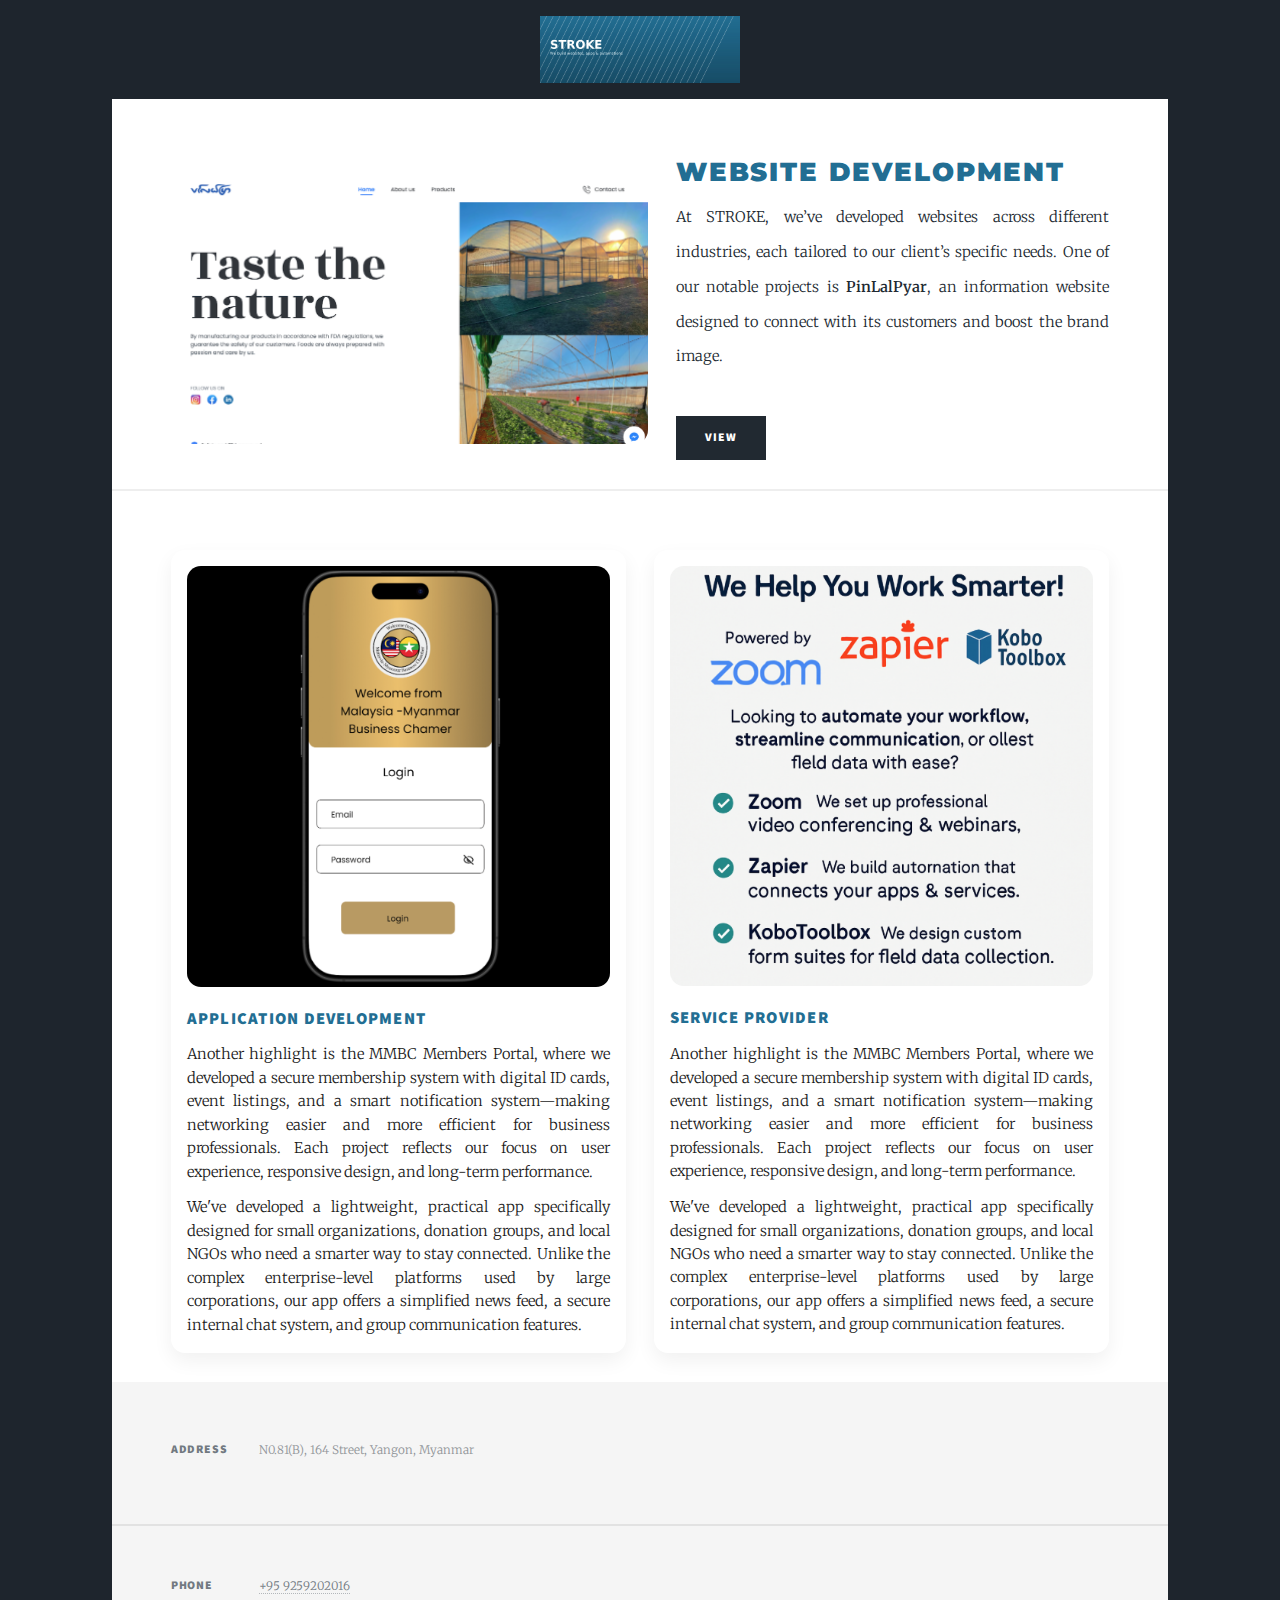
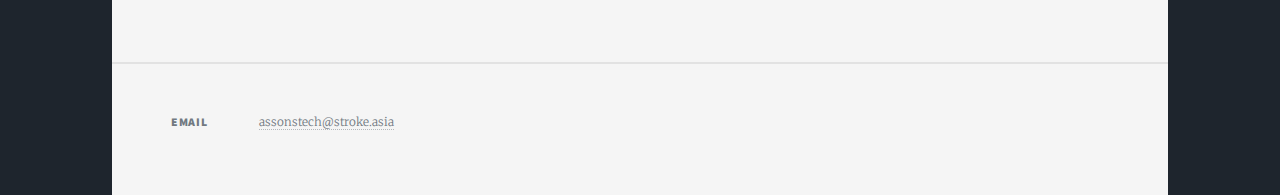
<file: html5up-massively/html5up-massively/html5up-massively/index.html>
<!DOCTYPE html>
<html lang="en">
  <head>
    <meta charset="utf-8" />
    <title>STROKE</title>
    <meta name="viewport" content="width=device-width, initial-scale=1, user-scalable=no" />

    <!-- Fonts -->
    <link rel="preconnect" href="https://fonts.googleapis.com" crossorigin />
    <link rel="preconnect" href="https://fonts.gstatic.com" crossorigin />
    <link
      href="https://fonts.googleapis.com/css2?family=Lato:wght@300;400;700&family=Montserrat:wght@600;700;800&display=swap"
      rel="stylesheet"
    />

    <!-- Base theme (HTML5UP) -->
    <link rel="stylesheet" href="assets/css/main.css" />
    <!-- Your custom overrides -->
    <link rel="stylesheet" href="assets/css/custom.css" />

    <!-- Favicon -->
    <link rel="icon" type="image/png" sizes="32x32" href="images/logo.png" />
    <link rel="icon" type="image/png" sizes="16x16" href="images/logo.png" />
    <meta name="theme-color" content="#226E93" />

    <noscript><link rel="stylesheet" href="assets/css/noscript.css" /></noscript>
  </head>
  <body class="is-preload">
    <!-- Header / Logo -->
    <header class="site-header">
      <img src="images/header-bg.jpg" alt="STROKE Logo" class="logo" />
    </header>

    <main id="main" class="container">
      <!-- Banner / Hero -->
      <section id="banner" class="banner">
        <div class="banner-grid">
          <img
            class="img-fluid rounded"
            src="images/1.png"
            alt="Website collage"
            loading="lazy"
            decoding="async"
          />

          <div class="banner-copy">
            <h2 class="section-title">Website Development</h2>
            <p>
              At STROKE, we’ve developed websites across different industries,
              each tailored to our client’s specific needs. One of our notable
              projects is <strong>PinLalPyar</strong>, an information website
              designed to connect with its customers and boost the brand image.
            </p>

            <a
              class="button primary"
              href="#"
              target="_blank"
              rel="noopener noreferrer"
              >View</a
            >
          </div>
        </div>
      </section>

      <!-- Features Grid -->
      <section class="features-grid">
        <!-- Card 1 -->
        <article class="feature-card">
          <img
            class="img-fluid rounded"
            src="images/2.png"
            alt="Application development collage"
            loading="lazy"
            decoding="async"
          />
          <h3 class="feature-title">Application Development</h3>
          <p class="feature-text">
            Another highlight is the MMBC Members Portal, where we developed a
            secure membership system with digital ID cards, event listings, and
            a smart notification system—making networking easier and more
            efficient for business professionals. Each project reflects our
            focus on user experience, responsive design, and long-term
            performance.
          </p>
          <p class="feature-text">
            We've developed a lightweight, practical app specifically designed
            for small organizations, donation groups, and local NGOs who need a
            smarter way to stay connected. Unlike the complex enterprise-level
            platforms used by large corporations, our app offers a simplified
            news feed, a secure internal chat system, and group communication
            features.
          </p>
        </article>

        <!-- Card 2 -->
        <article class="feature-card">
          <img
            class="img-fluid rounded"
            src="images/3.png"
            alt="Service provider collage"
            loading="lazy"
            decoding="async"
          />
          <h3 class="feature-title">Service Provider</h3>
          <p class="feature-text">
            Another highlight is the MMBC Members Portal, where we developed a
            secure membership system with digital ID cards, event listings, and
            a smart notification system—making networking easier and more
            efficient for business professionals. Each project reflects our
            focus on user experience, responsive design, and long-term
            performance.
          </p>
          <p class="feature-text">
            We've developed a lightweight, practical app specifically designed
            for small organizations, donation groups, and local NGOs who need a
            smarter way to stay connected. Unlike the complex enterprise-level
            platforms used by large corporations, our app offers a simplified
            news feed, a secure internal chat system, and group communication
            features.
          </p>
        </article>
      </section>
    </main>

    <!-- Footer -->
    <footer id="footer" class="site-footer">
      <section class="split contact">
        <section class="alt">
          <h3>Address</h3>
          <p>N0.81(B), 164 Street, Yangon, Myanmar</p>
        </section>
        <section>
          <h3>Phone</h3>
          <p><a href="tel:+959259202016">+95 9259202016</a></p>
        </section>
        <section>
          <h3>Email</h3>
          <p><a href="mailto:assonstech@stroke.asia">assonstech@stroke.asia</a></p>
        </section>
      </section>
    </footer>
  </body>
</html>
</file>
<file: html5up-massively/html5up-massively/html5up-massively/assets/css/custom.css>
/* === Custom Responsive Overrides === */
:root{
  --brand: #226E93;
  --text: #1b1b1b;
  --muted: #6b7280;
  --card-bg: #ffffff;
  --radius: 14px;
  --shadow: 0 8px 20px rgba(0,0,0,0.06);
}

/* Layout helpers */
.container{
  width: min(1100px, 92%);
  margin-inline: auto;
}

.img-fluid{
  width: 100%;
  height: auto;
  display: block;
}

.rounded{
  border-radius: var(--radius);
}

/* Header */
.site-header{
  display: flex;
  justify-content: center;
  padding: 16px 0;
}
.logo{
  width: min(200px, 40vw);
  height: auto;
  object-fit: contain;
}

/* Banner */
.banner{
  padding: 24px 0 8px;
}
.banner-grid{
  display: grid;
  gap: 20px;
  align-items: center;
  grid-template-columns: 1fr;
}
.banner-copy{
  display: grid;
  gap: 12px;
}
.section-title{
  font-family: "Montserrat", system-ui, -apple-system, Segoe UI, Roboto, "Helvetica Neue", Arial, "Noto Sans", "Liberation Sans", sans-serif;
  color: var(--brand);
  margin: 0;
  line-height: 1.2;
}

/* Features */
.features-grid{
  display: grid;
  gap: 28px;
  padding: 8px 0 40px;
  grid-template-columns: 1fr;
}
.feature-card{
  background: var(--card-bg);
  border-radius: var(--radius);
  box-shadow: var(--shadow);
  padding: 16px;
  display: grid;
  gap: 12px;
}
.feature-title{
  margin: 8px 0 0 0;
  color: var(--brand);
  font-size: 1.125rem;
}
.feature-text{
  margin: 0;
  color: var(--text);
  font-size: 0.95rem;
  line-height: 1.6;
}

/* Footer tweaks (keeps HTML5UP split layout but improves spacing) */
.site-footer{
  margin-top: 24px;
}
.site-footer .split.contact{
  gap: 16px;
}
.site-footer h3{
  margin-bottom: 6px;
}

/* Buttons: keep theme’s styles but ensure natural width on mobile */
.button.primary{
  width: fit-content;
}

/* === Responsive Breakpoints === */
@media (min-width: 640px){
  .feature-text{ font-size: 1rem; }
}

@media (min-width: 768px){
  .banner-grid{
    grid-template-columns: 1.1fr 1fr; /* image | text */
    gap: 28px;
  }
  .features-grid{
    grid-template-columns: repeat(2, 1fr);
    gap: 24px;
  }
}

@media (min-width: 1024px){
  .banner{ padding: 32px 0 12px; }
  .features-grid{ gap: 28px; }
}
</file>
<file: html5up-massively/html5up-massively/html5up-massively/assets/css/main.css>
@import url(fontawesome-all.min.css);
@import url("https://fonts.googleapis.com/css?family=Merriweather:300,700,300italic,700italic|Source+Sans+Pro:900");

/*
	Massively by HTML5 UP
	html5up.net | @ajlkn
	Free for personal and commercial use under the CCA 3.0 license (html5up.net/license)
*/

html, body, div, span, applet, object,
iframe, h1, h2, h3, h4, h5, h6, p, blockquote,
pre, a, abbr, acronym, address, big, cite,
code, del, dfn, em, img, ins, kbd, q, s, samp,
small, strike, strong, sub, sup, tt, var, b,
u, i, center, dl, dt, dd, ol, ul, li, fieldset,
form, label, legend, table, caption, tbody,
tfoot, thead, tr, th, td, article, aside,
canvas, details, embed, figure, figcaption,
footer, header, hgroup, menu, nav, output, ruby,
section, summary, time, mark, audio, video {
	margin: 0;
	padding: 0;
	border: 0;
	font-size: 100%;
	font: inherit;
	vertical-align: baseline;}

article, aside, details, figcaption, figure,
footer, header, hgroup, menu, nav, section {
	display: block;}

body {
	line-height: 1;
}

ol, ul {
	list-style: none;
}

blockquote, q {
	quotes: none;
}

	blockquote:before, blockquote:after, q:before, q:after {
		content: '';
		content: none;
	}

table {
	border-collapse: collapse;
	border-spacing: 0;
}

body {
	-webkit-text-size-adjust: none;
}

mark {
	background-color: transparent;
	color: inherit;
}

input::-moz-focus-inner {
	border: 0;
	padding: 0;
}

input, select, textarea {
	-moz-appearance: none;
	-webkit-appearance: none;
	-ms-appearance: none;
	appearance: none;
}

/* Basic */

	@-ms-viewport {
		width: device-width;
	}

	body {
		-ms-overflow-style: scrollbar;
	}

	@media screen and (max-width: 480px) {

		html, body {
			min-width: 320px;
		}

	}

	html {
		box-sizing: border-box;
	}

	*, *:before, *:after {
		box-sizing: inherit;
	}

	body {
		background-color: #1e252d;
	}

		body.is-preload *, body.is-preload *:before, body.is-preload *:after {
			-moz-animation: none !important;
			-webkit-animation: none !important;
			-ms-animation: none !important;
			animation: none !important;
			-moz-transition: none !important;
			-webkit-transition: none !important;
			-ms-transition: none !important;
			transition: none !important;
		}

/* Type */

	html {
		font-size: 16pt;
	}

		@media screen and (max-width: 1680px) {

			html {
				font-size: 12pt;
			}

		}

		@media screen and (max-width: 1280px) {

			html {
				font-size: 11pt;
			}

		}

		@media screen and (max-width: 360px) {

			html {
				font-size: 10pt;
			}

		}

	body {
		color: #212931;
	}

	body, input, select, textarea {
		font-family: "Merriweather", Georgia, serif;
		font-weight: 300;
		font-size: 1rem;
		line-height: 2.375;
	}

	a {
		-moz-transition: color 0.2s ease-in-out, background-color 0.2s ease-in-out, border-color 0.2s ease-in-out, box-shadow 0.2s ease-in-out;
		-webkit-transition: color 0.2s ease-in-out, background-color 0.2s ease-in-out, border-color 0.2s ease-in-out, box-shadow 0.2s ease-in-out;
		-ms-transition: color 0.2s ease-in-out, background-color 0.2s ease-in-out, border-color 0.2s ease-in-out, box-shadow 0.2s ease-in-out;
		transition: color 0.2s ease-in-out, background-color 0.2s ease-in-out, border-color 0.2s ease-in-out, box-shadow 0.2s ease-in-out;
		border-bottom: dotted 1px;
		text-decoration: none;
	}

		a:hover {
			border-bottom-color: transparent;
		}

	strong, b {
		font-weight: 600;
	}

	em, i {
		font-style: italic;
	}

	p {
		text-align: justify;
		margin: 0 0 2rem 0;
	}

	h1, h2, h3, h4, h5, h6 {
		font-family: "Source Sans Pro", Helvetica, sans-serif;
		font-weight: 900;
		line-height: 1.5;
		letter-spacing: 0.075em;
		text-transform: uppercase;
		margin: 0 0 1rem 0;
	}

		h1 a, h2 a, h3 a, h4 a, h5 a, h6 a {
			border-bottom: 0;
			color: inherit;
			text-decoration: none;
		}

	h1 {
		font-size: 4rem;
		line-height: 1.1;
		margin: 0 0 2rem 0;
	}

	h2 {
		font-size: 1.75rem;
		line-height: 1.3;
		margin: 0 0 1.5rem 0;
	}

	h3 {
		font-size: 1.25rem;
		margin: 0 0 1.5rem 0;
	}

	h4 {
		font-size: 1rem;
	}

	h5 {
		font-size: 0.9rem;
	}

	h6 {
		font-size: 0.8rem;
	}

	sub {
		font-size: 0.8rem;
		position: relative;
		top: 0.5rem;
	}

	sup {
		font-size: 0.8rem;
		position: relative;
		top: -0.5rem;
	}

	blockquote {
		border-left: solid 4px;
		font-style: italic;
		margin: 0 0 2rem 0;
		padding: 0.5rem 0 0.5rem 2rem;
	}

	code {
		border: solid 2px;
		font-family: "Courier New", monospace;
		font-size: 0.9rem;
		margin: 0 0.25rem;
		padding: 0.25rem 0.65rem;
	}

	pre {
		-webkit-overflow-scrolling: touch;
		font-family: "Courier New", monospace;
		font-size: 0.9rem;
		margin: 0 0 2rem 0;
	}

		pre code {
			display: block;
			line-height: 1.75;
			padding: 1rem 1.5rem;
			overflow-x: auto;
		}

	hr {
		border: 0;
		border-bottom: solid 2px;
		margin: 3rem 0;
	}

		hr.major {
			margin: 5rem 0;
		}

	.align-left {
		text-align: left;
	}

	.align-center {
		text-align: center;
	}

	.align-right {
		text-align: right;
	}

	input, select, textarea {
		color: #212931;
	}

	a {
		color: #212931;
		border-bottom-color: rgba(33, 41, 49, 0.5);
	}

		a:hover {
			border-bottom-color: transparent;
			color: #18bfef !important;
		}

	strong, b {
		color: #212931;
	}

	h1, h2, h3, h4, h5, h6 {
		color: #212931;
	}

	blockquote {
		border-left-color: #eeeeee;
	}

	code {
		background: rgba(220, 220, 220, 0.25);
		border-color: #eeeeee;
	}

	hr {
		border-bottom-color: #eeeeee;
	}

/* Row */

	.row {
		display: flex;
		flex-wrap: wrap;
		box-sizing: border-box;
		align-items: stretch;
	}

		.row > * {
			box-sizing: border-box;
		}

		.row.gtr-uniform > * > :last-child {
			margin-bottom: 0;
		}

		.row.aln-left {
			justify-content: flex-start;
		}

		.row.aln-center {
			justify-content: center;
		}

		.row.aln-right {
			justify-content: flex-end;
		}

		.row.aln-top {
			align-items: flex-start;
		}

		.row.aln-middle {
			align-items: center;
		}

		.row.aln-bottom {
			align-items: flex-end;
		}

		.row > .imp {
			order: -1;
		}

		.row > .col-1 {
			width: 8.33333%;
		}

		.row > .off-1 {
			margin-left: 8.33333%;
		}

		.row > .col-2 {
			width: 16.66667%;
		}

		.row > .off-2 {
			margin-left: 16.66667%;
		}

		.row > .col-3 {
			width: 25%;
		}

		.row > .off-3 {
			margin-left: 25%;
		}

		.row > .col-4 {
			width: 33.33333%;
		}

		.row > .off-4 {
			margin-left: 33.33333%;
		}

		.row > .col-5 {
			width: 41.66667%;
		}

		.row > .off-5 {
			margin-left: 41.66667%;
		}

		.row > .col-6 {
			width: 50%;
		}

		.row > .off-6 {
			margin-left: 50%;
		}

		.row > .col-7 {
			width: 58.33333%;
		}

		.row > .off-7 {
			margin-left: 58.33333%;
		}

		.row > .col-8 {
			width: 66.66667%;
		}

		.row > .off-8 {
			margin-left: 66.66667%;
		}

		.row > .col-9 {
			width: 75%;
		}

		.row > .off-9 {
			margin-left: 75%;
		}

		.row > .col-10 {
			width: 83.33333%;
		}

		.row > .off-10 {
			margin-left: 83.33333%;
		}

		.row > .col-11 {
			width: 91.66667%;
		}

		.row > .off-11 {
			margin-left: 91.66667%;
		}

		.row > .col-12 {
			width: 100%;
		}

		.row > .off-12 {
			margin-left: 100%;
		}

		.row.gtr-0 {
			margin-top: 0;
			margin-left: 0rem;
		}

			.row.gtr-0 > * {
				padding: 0 0 0 0rem;
			}

			.row.gtr-0.gtr-uniform {
				margin-top: 0rem;
			}

				.row.gtr-0.gtr-uniform > * {
					padding-top: 0rem;
				}

		.row.gtr-25 {
			margin-top: 0;
			margin-left: -0.375rem;
		}

			.row.gtr-25 > * {
				padding: 0 0 0 0.375rem;
			}

			.row.gtr-25.gtr-uniform {
				margin-top: -0.375rem;
			}

				.row.gtr-25.gtr-uniform > * {
					padding-top: 0.375rem;
				}

		.row.gtr-50 {
			margin-top: 0;
			margin-left: -0.75rem;
		}

			.row.gtr-50 > * {
				padding: 0 0 0 0.75rem;
			}

			.row.gtr-50.gtr-uniform {
				margin-top: -0.75rem;
			}

				.row.gtr-50.gtr-uniform > * {
					padding-top: 0.75rem;
				}

		.row {
			margin-top: 0;
			margin-left: -1.5rem;
		}

			.row > * {
				padding: 0 0 0 1.5rem;
			}

			.row.gtr-uniform {
				margin-top: -1.5rem;
			}

				.row.gtr-uniform > * {
					padding-top: 1.5rem;
				}

		.row.gtr-150 {
			margin-top: 0;
			margin-left: -2.25rem;
		}

			.row.gtr-150 > * {
				padding: 0 0 0 2.25rem;
			}

			.row.gtr-150.gtr-uniform {
				margin-top: -2.25rem;
			}

				.row.gtr-150.gtr-uniform > * {
					padding-top: 2.25rem;
				}

		.row.gtr-200 {
			margin-top: 0;
			margin-left: -3rem;
		}

			.row.gtr-200 > * {
				padding: 0 0 0 3rem;
			}

			.row.gtr-200.gtr-uniform {
				margin-top: -3rem;
			}

				.row.gtr-200.gtr-uniform > * {
					padding-top: 3rem;
				}

		@media screen and (max-width: 1680px) {

			.row {
				display: flex;
				flex-wrap: wrap;
				box-sizing: border-box;
				align-items: stretch;
			}

				.row > * {
					box-sizing: border-box;
				}

				.row.gtr-uniform > * > :last-child {
					margin-bottom: 0;
				}

				.row.aln-left {
					justify-content: flex-start;
				}

				.row.aln-center {
					justify-content: center;
				}

				.row.aln-right {
					justify-content: flex-end;
				}

				.row.aln-top {
					align-items: flex-start;
				}

				.row.aln-middle {
					align-items: center;
				}

				.row.aln-bottom {
					align-items: flex-end;
				}

				.row > .imp-xlarge {
					order: -1;
				}

				.row > .col-1-xlarge {
					width: 8.33333%;
				}

				.row > .off-1-xlarge {
					margin-left: 8.33333%;
				}

				.row > .col-2-xlarge {
					width: 16.66667%;
				}

				.row > .off-2-xlarge {
					margin-left: 16.66667%;
				}

				.row > .col-3-xlarge {
					width: 25%;
				}

				.row > .off-3-xlarge {
					margin-left: 25%;
				}

				.row > .col-4-xlarge {
					width: 33.33333%;
				}

				.row > .off-4-xlarge {
					margin-left: 33.33333%;
				}

				.row > .col-5-xlarge {
					width: 41.66667%;
				}

				.row > .off-5-xlarge {
					margin-left: 41.66667%;
				}

				.row > .col-6-xlarge {
					width: 50%;
				}

				.row > .off-6-xlarge {
					margin-left: 50%;
				}

				.row > .col-7-xlarge {
					width: 58.33333%;
				}

				.row > .off-7-xlarge {
					margin-left: 58.33333%;
				}

				.row > .col-8-xlarge {
					width: 66.66667%;
				}

				.row > .off-8-xlarge {
					margin-left: 66.66667%;
				}

				.row > .col-9-xlarge {
					width: 75%;
				}

				.row > .off-9-xlarge {
					margin-left: 75%;
				}

				.row > .col-10-xlarge {
					width: 83.33333%;
				}

				.row > .off-10-xlarge {
					margin-left: 83.33333%;
				}

				.row > .col-11-xlarge {
					width: 91.66667%;
				}

				.row > .off-11-xlarge {
					margin-left: 91.66667%;
				}

				.row > .col-12-xlarge {
					width: 100%;
				}

				.row > .off-12-xlarge {
					margin-left: 100%;
				}

				.row.gtr-0 {
					margin-top: 0;
					margin-left: 0rem;
				}

					.row.gtr-0 > * {
						padding: 0 0 0 0rem;
					}

					.row.gtr-0.gtr-uniform {
						margin-top: 0rem;
					}

						.row.gtr-0.gtr-uniform > * {
							padding-top: 0rem;
						}

				.row.gtr-25 {
					margin-top: 0;
					margin-left: -0.375rem;
				}

					.row.gtr-25 > * {
						padding: 0 0 0 0.375rem;
					}

					.row.gtr-25.gtr-uniform {
						margin-top: -0.375rem;
					}

						.row.gtr-25.gtr-uniform > * {
							padding-top: 0.375rem;
						}

				.row.gtr-50 {
					margin-top: 0;
					margin-left: -0.75rem;
				}

					.row.gtr-50 > * {
						padding: 0 0 0 0.75rem;
					}

					.row.gtr-50.gtr-uniform {
						margin-top: -0.75rem;
					}

						.row.gtr-50.gtr-uniform > * {
							padding-top: 0.75rem;
						}

				.row {
					margin-top: 0;
					margin-left: -1.5rem;
				}

					.row > * {
						padding: 0 0 0 1.5rem;
					}

					.row.gtr-uniform {
						margin-top: -1.5rem;
					}

						.row.gtr-uniform > * {
							padding-top: 1.5rem;
						}

				.row.gtr-150 {
					margin-top: 0;
					margin-left: -2.25rem;
				}

					.row.gtr-150 > * {
						padding: 0 0 0 2.25rem;
					}

					.row.gtr-150.gtr-uniform {
						margin-top: -2.25rem;
					}

						.row.gtr-150.gtr-uniform > * {
							padding-top: 2.25rem;
						}

				.row.gtr-200 {
					margin-top: 0;
					margin-left: -3rem;
				}

					.row.gtr-200 > * {
						padding: 0 0 0 3rem;
					}

					.row.gtr-200.gtr-uniform {
						margin-top: -3rem;
					}

						.row.gtr-200.gtr-uniform > * {
							padding-top: 3rem;
						}

		}

		@media screen and (max-width: 1280px) {

			.row {
				display: flex;
				flex-wrap: wrap;
				box-sizing: border-box;
				align-items: stretch;
			}

				.row > * {
					box-sizing: border-box;
				}

				.row.gtr-uniform > * > :last-child {
					margin-bottom: 0;
				}

				.row.aln-left {
					justify-content: flex-start;
				}

				.row.aln-center {
					justify-content: center;
				}

				.row.aln-right {
					justify-content: flex-end;
				}

				.row.aln-top {
					align-items: flex-start;
				}

				.row.aln-middle {
					align-items: center;
				}

				.row.aln-bottom {
					align-items: flex-end;
				}

				.row > .imp-large {
					order: -1;
				}

				.row > .col-1-large {
					width: 8.33333%;
				}

				.row > .off-1-large {
					margin-left: 8.33333%;
				}

				.row > .col-2-large {
					width: 16.66667%;
				}

				.row > .off-2-large {
					margin-left: 16.66667%;
				}

				.row > .col-3-large {
					width: 25%;
				}

				.row > .off-3-large {
					margin-left: 25%;
				}

				.row > .col-4-large {
					width: 33.33333%;
				}

				.row > .off-4-large {
					margin-left: 33.33333%;
				}

				.row > .col-5-large {
					width: 41.66667%;
				}

				.row > .off-5-large {
					margin-left: 41.66667%;
				}

				.row > .col-6-large {
					width: 50%;
				}

				.row > .off-6-large {
					margin-left: 50%;
				}

				.row > .col-7-large {
					width: 58.33333%;
				}

				.row > .off-7-large {
					margin-left: 58.33333%;
				}

				.row > .col-8-large {
					width: 66.66667%;
				}

				.row > .off-8-large {
					margin-left: 66.66667%;
				}

				.row > .col-9-large {
					width: 75%;
				}

				.row > .off-9-large {
					margin-left: 75%;
				}

				.row > .col-10-large {
					width: 83.33333%;
				}

				.row > .off-10-large {
					margin-left: 83.33333%;
				}

				.row > .col-11-large {
					width: 91.66667%;
				}

				.row > .off-11-large {
					margin-left: 91.66667%;
				}

				.row > .col-12-large {
					width: 100%;
				}

				.row > .off-12-large {
					margin-left: 100%;
				}

				.row.gtr-0 {
					margin-top: 0;
					margin-left: 0rem;
				}

					.row.gtr-0 > * {
						padding: 0 0 0 0rem;
					}

					.row.gtr-0.gtr-uniform {
						margin-top: 0rem;
					}

						.row.gtr-0.gtr-uniform > * {
							padding-top: 0rem;
						}

				.row.gtr-25 {
					margin-top: 0;
					margin-left: -0.375rem;
				}

					.row.gtr-25 > * {
						padding: 0 0 0 0.375rem;
					}

					.row.gtr-25.gtr-uniform {
						margin-top: -0.375rem;
					}

						.row.gtr-25.gtr-uniform > * {
							padding-top: 0.375rem;
						}

				.row.gtr-50 {
					margin-top: 0;
					margin-left: -0.75rem;
				}

					.row.gtr-50 > * {
						padding: 0 0 0 0.75rem;
					}

					.row.gtr-50.gtr-uniform {
						margin-top: -0.75rem;
					}

						.row.gtr-50.gtr-uniform > * {
							padding-top: 0.75rem;
						}

				.row {
					margin-top: 0;
					margin-left: -1.5rem;
				}

					.row > * {
						padding: 0 0 0 1.5rem;
					}

					.row.gtr-uniform {
						margin-top: -1.5rem;
					}

						.row.gtr-uniform > * {
							padding-top: 1.5rem;
						}

				.row.gtr-150 {
					margin-top: 0;
					margin-left: -2.25rem;
				}

					.row.gtr-150 > * {
						padding: 0 0 0 2.25rem;
					}

					.row.gtr-150.gtr-uniform {
						margin-top: -2.25rem;
					}

						.row.gtr-150.gtr-uniform > * {
							padding-top: 2.25rem;
						}

				.row.gtr-200 {
					margin-top: 0;
					margin-left: -3rem;
				}

					.row.gtr-200 > * {
						padding: 0 0 0 3rem;
					}

					.row.gtr-200.gtr-uniform {
						margin-top: -3rem;
					}

						.row.gtr-200.gtr-uniform > * {
							padding-top: 3rem;
						}

		}

		@media screen and (max-width: 980px) {

			.row {
				display: flex;
				flex-wrap: wrap;
				box-sizing: border-box;
				align-items: stretch;
			}

				.row > * {
					box-sizing: border-box;
				}

				.row.gtr-uniform > * > :last-child {
					margin-bottom: 0;
				}

				.row.aln-left {
					justify-content: flex-start;
				}

				.row.aln-center {
					justify-content: center;
				}

				.row.aln-right {
					justify-content: flex-end;
				}

				.row.aln-top {
					align-items: flex-start;
				}

				.row.aln-middle {
					align-items: center;
				}

				.row.aln-bottom {
					align-items: flex-end;
				}

				.row > .imp-medium {
					order: -1;
				}

				.row > .col-1-medium {
					width: 8.33333%;
				}

				.row > .off-1-medium {
					margin-left: 8.33333%;
				}

				.row > .col-2-medium {
					width: 16.66667%;
				}

				.row > .off-2-medium {
					margin-left: 16.66667%;
				}

				.row > .col-3-medium {
					width: 25%;
				}

				.row > .off-3-medium {
					margin-left: 25%;
				}

				.row > .col-4-medium {
					width: 33.33333%;
				}

				.row > .off-4-medium {
					margin-left: 33.33333%;
				}

				.row > .col-5-medium {
					width: 41.66667%;
				}

				.row > .off-5-medium {
					margin-left: 41.66667%;
				}

				.row > .col-6-medium {
					width: 50%;
				}

				.row > .off-6-medium {
					margin-left: 50%;
				}

				.row > .col-7-medium {
					width: 58.33333%;
				}

				.row > .off-7-medium {
					margin-left: 58.33333%;
				}

				.row > .col-8-medium {
					width: 66.66667%;
				}

				.row > .off-8-medium {
					margin-left: 66.66667%;
				}

				.row > .col-9-medium {
					width: 75%;
				}

				.row > .off-9-medium {
					margin-left: 75%;
				}

				.row > .col-10-medium {
					width: 83.33333%;
				}

				.row > .off-10-medium {
					margin-left: 83.33333%;
				}

				.row > .col-11-medium {
					width: 91.66667%;
				}

				.row > .off-11-medium {
					margin-left: 91.66667%;
				}

				.row > .col-12-medium {
					width: 100%;
				}

				.row > .off-12-medium {
					margin-left: 100%;
				}

				.row.gtr-0 {
					margin-top: 0;
					margin-left: 0rem;
				}

					.row.gtr-0 > * {
						padding: 0 0 0 0rem;
					}

					.row.gtr-0.gtr-uniform {
						margin-top: 0rem;
					}

						.row.gtr-0.gtr-uniform > * {
							padding-top: 0rem;
						}

				.row.gtr-25 {
					margin-top: 0;
					margin-left: -0.375rem;
				}

					.row.gtr-25 > * {
						padding: 0 0 0 0.375rem;
					}

					.row.gtr-25.gtr-uniform {
						margin-top: -0.375rem;
					}

						.row.gtr-25.gtr-uniform > * {
							padding-top: 0.375rem;
						}

				.row.gtr-50 {
					margin-top: 0;
					margin-left: -0.75rem;
				}

					.row.gtr-50 > * {
						padding: 0 0 0 0.75rem;
					}

					.row.gtr-50.gtr-uniform {
						margin-top: -0.75rem;
					}

						.row.gtr-50.gtr-uniform > * {
							padding-top: 0.75rem;
						}

				.row {
					margin-top: 0;
					margin-left: -1.5rem;
				}

					.row > * {
						padding: 0 0 0 1.5rem;
					}

					.row.gtr-uniform {
						margin-top: -1.5rem;
					}

						.row.gtr-uniform > * {
							padding-top: 1.5rem;
						}

				.row.gtr-150 {
					margin-top: 0;
					margin-left: -2.25rem;
				}

					.row.gtr-150 > * {
						padding: 0 0 0 2.25rem;
					}

					.row.gtr-150.gtr-uniform {
						margin-top: -2.25rem;
					}

						.row.gtr-150.gtr-uniform > * {
							padding-top: 2.25rem;
						}

				.row.gtr-200 {
					margin-top: 0;
					margin-left: -3rem;
				}

					.row.gtr-200 > * {
						padding: 0 0 0 3rem;
					}

					.row.gtr-200.gtr-uniform {
						margin-top: -3rem;
					}

						.row.gtr-200.gtr-uniform > * {
							padding-top: 3rem;
						}

		}

		@media screen and (max-width: 736px) {

			.row {
				display: flex;
				flex-wrap: wrap;
				box-sizing: border-box;
				align-items: stretch;
			}

				.row > * {
					box-sizing: border-box;
				}

				.row.gtr-uniform > * > :last-child {
					margin-bottom: 0;
				}

				.row.aln-left {
					justify-content: flex-start;
				}

				.row.aln-center {
					justify-content: center;
				}

				.row.aln-right {
					justify-content: flex-end;
				}

				.row.aln-top {
					align-items: flex-start;
				}

				.row.aln-middle {
					align-items: center;
				}

				.row.aln-bottom {
					align-items: flex-end;
				}

				.row > .imp-small {
					order: -1;
				}

				.row > .col-1-small {
					width: 8.33333%;
				}

				.row > .off-1-small {
					margin-left: 8.33333%;
				}

				.row > .col-2-small {
					width: 16.66667%;
				}

				.row > .off-2-small {
					margin-left: 16.66667%;
				}

				.row > .col-3-small {
					width: 25%;
				}

				.row > .off-3-small {
					margin-left: 25%;
				}

				.row > .col-4-small {
					width: 33.33333%;
				}

				.row > .off-4-small {
					margin-left: 33.33333%;
				}

				.row > .col-5-small {
					width: 41.66667%;
				}

				.row > .off-5-small {
					margin-left: 41.66667%;
				}

				.row > .col-6-small {
					width: 50%;
				}

				.row > .off-6-small {
					margin-left: 50%;
				}

				.row > .col-7-small {
					width: 58.33333%;
				}

				.row > .off-7-small {
					margin-left: 58.33333%;
				}

				.row > .col-8-small {
					width: 66.66667%;
				}

				.row > .off-8-small {
					margin-left: 66.66667%;
				}

				.row > .col-9-small {
					width: 75%;
				}

				.row > .off-9-small {
					margin-left: 75%;
				}

				.row > .col-10-small {
					width: 83.33333%;
				}

				.row > .off-10-small {
					margin-left: 83.33333%;
				}

				.row > .col-11-small {
					width: 91.66667%;
				}

				.row > .off-11-small {
					margin-left: 91.66667%;
				}

				.row > .col-12-small {
					width: 100%;
				}

				.row > .off-12-small {
					margin-left: 100%;
				}

				.row.gtr-0 {
					margin-top: 0;
					margin-left: 0rem;
				}

					.row.gtr-0 > * {
						padding: 0 0 0 0rem;
					}

					.row.gtr-0.gtr-uniform {
						margin-top: 0rem;
					}

						.row.gtr-0.gtr-uniform > * {
							padding-top: 0rem;
						}

				.row.gtr-25 {
					margin-top: 0;
					margin-left: -0.375rem;
				}

					.row.gtr-25 > * {
						padding: 0 0 0 0.375rem;
					}

					.row.gtr-25.gtr-uniform {
						margin-top: -0.375rem;
					}

						.row.gtr-25.gtr-uniform > * {
							padding-top: 0.375rem;
						}

				.row.gtr-50 {
					margin-top: 0;
					margin-left: -0.75rem;
				}

					.row.gtr-50 > * {
						padding: 0 0 0 0.75rem;
					}

					.row.gtr-50.gtr-uniform {
						margin-top: -0.75rem;
					}

						.row.gtr-50.gtr-uniform > * {
							padding-top: 0.75rem;
						}

				.row {
					margin-top: 0;
					margin-left: -1.5rem;
				}

					.row > * {
						padding: 0 0 0 1.5rem;
					}

					.row.gtr-uniform {
						margin-top: -1.5rem;
					}

						.row.gtr-uniform > * {
							padding-top: 1.5rem;
						}

				.row.gtr-150 {
					margin-top: 0;
					margin-left: -2.25rem;
				}

					.row.gtr-150 > * {
						padding: 0 0 0 2.25rem;
					}

					.row.gtr-150.gtr-uniform {
						margin-top: -2.25rem;
					}

						.row.gtr-150.gtr-uniform > * {
							padding-top: 2.25rem;
						}

				.row.gtr-200 {
					margin-top: 0;
					margin-left: -3rem;
				}

					.row.gtr-200 > * {
						padding: 0 0 0 3rem;
					}

					.row.gtr-200.gtr-uniform {
						margin-top: -3rem;
					}

						.row.gtr-200.gtr-uniform > * {
							padding-top: 3rem;
						}

		}

		@media screen and (max-width: 480px) {

			.row {
				display: flex;
				flex-wrap: wrap;
				box-sizing: border-box;
				align-items: stretch;
			}

				.row > * {
					box-sizing: border-box;
				}

				.row.gtr-uniform > * > :last-child {
					margin-bottom: 0;
				}

				.row.aln-left {
					justify-content: flex-start;
				}

				.row.aln-center {
					justify-content: center;
				}

				.row.aln-right {
					justify-content: flex-end;
				}

				.row.aln-top {
					align-items: flex-start;
				}

				.row.aln-middle {
					align-items: center;
				}

				.row.aln-bottom {
					align-items: flex-end;
				}

				.row > .imp-xsmall {
					order: -1;
				}

				.row > .col-1-xsmall {
					width: 8.33333%;
				}

				.row > .off-1-xsmall {
					margin-left: 8.33333%;
				}

				.row > .col-2-xsmall {
					width: 16.66667%;
				}

				.row > .off-2-xsmall {
					margin-left: 16.66667%;
				}

				.row > .col-3-xsmall {
					width: 25%;
				}

				.row > .off-3-xsmall {
					margin-left: 25%;
				}

				.row > .col-4-xsmall {
					width: 33.33333%;
				}

				.row > .off-4-xsmall {
					margin-left: 33.33333%;
				}

				.row > .col-5-xsmall {
					width: 41.66667%;
				}

				.row > .off-5-xsmall {
					margin-left: 41.66667%;
				}

				.row > .col-6-xsmall {
					width: 50%;
				}

				.row > .off-6-xsmall {
					margin-left: 50%;
				}

				.row > .col-7-xsmall {
					width: 58.33333%;
				}

				.row > .off-7-xsmall {
					margin-left: 58.33333%;
				}

				.row > .col-8-xsmall {
					width: 66.66667%;
				}

				.row > .off-8-xsmall {
					margin-left: 66.66667%;
				}

				.row > .col-9-xsmall {
					width: 75%;
				}

				.row > .off-9-xsmall {
					margin-left: 75%;
				}

				.row > .col-10-xsmall {
					width: 83.33333%;
				}

				.row > .off-10-xsmall {
					margin-left: 83.33333%;
				}

				.row > .col-11-xsmall {
					width: 91.66667%;
				}

				.row > .off-11-xsmall {
					margin-left: 91.66667%;
				}

				.row > .col-12-xsmall {
					width: 100%;
				}

				.row > .off-12-xsmall {
					margin-left: 100%;
				}

				.row.gtr-0 {
					margin-top: 0;
					margin-left: 0rem;
				}

					.row.gtr-0 > * {
						padding: 0 0 0 0rem;
					}

					.row.gtr-0.gtr-uniform {
						margin-top: 0rem;
					}

						.row.gtr-0.gtr-uniform > * {
							padding-top: 0rem;
						}

				.row.gtr-25 {
					margin-top: 0;
					margin-left: -0.375rem;
				}

					.row.gtr-25 > * {
						padding: 0 0 0 0.375rem;
					}

					.row.gtr-25.gtr-uniform {
						margin-top: -0.375rem;
					}

						.row.gtr-25.gtr-uniform > * {
							padding-top: 0.375rem;
						}

				.row.gtr-50 {
					margin-top: 0;
					margin-left: -0.75rem;
				}

					.row.gtr-50 > * {
						padding: 0 0 0 0.75rem;
					}

					.row.gtr-50.gtr-uniform {
						margin-top: -0.75rem;
					}

						.row.gtr-50.gtr-uniform > * {
							padding-top: 0.75rem;
						}

				.row {
					margin-top: 0;
					margin-left: -1.5rem;
				}

					.row > * {
						padding: 0 0 0 1.5rem;
					}

					.row.gtr-uniform {
						margin-top: -1.5rem;
					}

						.row.gtr-uniform > * {
							padding-top: 1.5rem;
						}

				.row.gtr-150 {
					margin-top: 0;
					margin-left: -2.25rem;
				}

					.row.gtr-150 > * {
						padding: 0 0 0 2.25rem;
					}

					.row.gtr-150.gtr-uniform {
						margin-top: -2.25rem;
					}

						.row.gtr-150.gtr-uniform > * {
							padding-top: 2.25rem;
						}

				.row.gtr-200 {
					margin-top: 0;
					margin-left: -3rem;
				}

					.row.gtr-200 > * {
						padding: 0 0 0 3rem;
					}

					.row.gtr-200.gtr-uniform {
						margin-top: -3rem;
					}

						.row.gtr-200.gtr-uniform > * {
							padding-top: 3rem;
						}

		}

		@media screen and (max-width: 360px) {

			.row {
				display: flex;
				flex-wrap: wrap;
				box-sizing: border-box;
				align-items: stretch;
			}

				.row > * {
					box-sizing: border-box;
				}

				.row.gtr-uniform > * > :last-child {
					margin-bottom: 0;
				}

				.row.aln-left {
					justify-content: flex-start;
				}

				.row.aln-center {
					justify-content: center;
				}

				.row.aln-right {
					justify-content: flex-end;
				}

				.row.aln-top {
					align-items: flex-start;
				}

				.row.aln-middle {
					align-items: center;
				}

				.row.aln-bottom {
					align-items: flex-end;
				}

				.row > .imp-xxsmall {
					order: -1;
				}

				.row > .col-1-xxsmall {
					width: 8.33333%;
				}

				.row > .off-1-xxsmall {
					margin-left: 8.33333%;
				}

				.row > .col-2-xxsmall {
					width: 16.66667%;
				}

				.row > .off-2-xxsmall {
					margin-left: 16.66667%;
				}

				.row > .col-3-xxsmall {
					width: 25%;
				}

				.row > .off-3-xxsmall {
					margin-left: 25%;
				}

				.row > .col-4-xxsmall {
					width: 33.33333%;
				}

				.row > .off-4-xxsmall {
					margin-left: 33.33333%;
				}

				.row > .col-5-xxsmall {
					width: 41.66667%;
				}

				.row > .off-5-xxsmall {
					margin-left: 41.66667%;
				}

				.row > .col-6-xxsmall {
					width: 50%;
				}

				.row > .off-6-xxsmall {
					margin-left: 50%;
				}

				.row > .col-7-xxsmall {
					width: 58.33333%;
				}

				.row > .off-7-xxsmall {
					margin-left: 58.33333%;
				}

				.row > .col-8-xxsmall {
					width: 66.66667%;
				}

				.row > .off-8-xxsmall {
					margin-left: 66.66667%;
				}

				.row > .col-9-xxsmall {
					width: 75%;
				}

				.row > .off-9-xxsmall {
					margin-left: 75%;
				}

				.row > .col-10-xxsmall {
					width: 83.33333%;
				}

				.row > .off-10-xxsmall {
					margin-left: 83.33333%;
				}

				.row > .col-11-xxsmall {
					width: 91.66667%;
				}

				.row > .off-11-xxsmall {
					margin-left: 91.66667%;
				}

				.row > .col-12-xxsmall {
					width: 100%;
				}

				.row > .off-12-xxsmall {
					margin-left: 100%;
				}

				.row.gtr-0 {
					margin-top: 0;
					margin-left: 0rem;
				}

					.row.gtr-0 > * {
						padding: 0 0 0 0rem;
					}

					.row.gtr-0.gtr-uniform {
						margin-top: 0rem;
					}

						.row.gtr-0.gtr-uniform > * {
							padding-top: 0rem;
						}

				.row.gtr-25 {
					margin-top: 0;
					margin-left: -0.375rem;
				}

					.row.gtr-25 > * {
						padding: 0 0 0 0.375rem;
					}

					.row.gtr-25.gtr-uniform {
						margin-top: -0.375rem;
					}

						.row.gtr-25.gtr-uniform > * {
							padding-top: 0.375rem;
						}

				.row.gtr-50 {
					margin-top: 0;
					margin-left: -0.75rem;
				}

					.row.gtr-50 > * {
						padding: 0 0 0 0.75rem;
					}

					.row.gtr-50.gtr-uniform {
						margin-top: -0.75rem;
					}

						.row.gtr-50.gtr-uniform > * {
							padding-top: 0.75rem;
						}

				.row {
					margin-top: 0;
					margin-left: -1.5rem;
				}

					.row > * {
						padding: 0 0 0 1.5rem;
					}

					.row.gtr-uniform {
						margin-top: -1.5rem;
					}

						.row.gtr-uniform > * {
							padding-top: 1.5rem;
						}

				.row.gtr-150 {
					margin-top: 0;
					margin-left: -2.25rem;
				}

					.row.gtr-150 > * {
						padding: 0 0 0 2.25rem;
					}

					.row.gtr-150.gtr-uniform {
						margin-top: -2.25rem;
					}

						.row.gtr-150.gtr-uniform > * {
							padding-top: 2.25rem;
						}

				.row.gtr-200 {
					margin-top: 0;
					margin-left: -3rem;
				}

					.row.gtr-200 > * {
						padding: 0 0 0 3rem;
					}

					.row.gtr-200.gtr-uniform {
						margin-top: -3rem;
					}

						.row.gtr-200.gtr-uniform > * {
							padding-top: 3rem;
						}

		}

/* Box */

	.box {
		border: solid 2px;
		margin-bottom: 2rem;
		padding: 1.5rem;
	}

		.box > :last-child,
		.box > :last-child > :last-child,
		.box > :last-child > :last-child > :last-child {
			margin-bottom: 0;
		}

		.box.alt {
			border: 0;
			border-radius: 0;
			padding: 0;
		}

	.box {
		border-color: #eeeeee;
	}

/* Button */

	input[type="submit"],
	input[type="reset"],
	input[type="button"],
	button,
	.button {
		-moz-appearance: none;
		-webkit-appearance: none;
		-ms-appearance: none;
		appearance: none;
		-moz-transition: background-color 0.2s ease-in-out, box-shadow 0.2s ease-in-out, color 0.2s ease-in-out;
		-webkit-transition: background-color 0.2s ease-in-out, box-shadow 0.2s ease-in-out, color 0.2s ease-in-out;
		-ms-transition: background-color 0.2s ease-in-out, box-shadow 0.2s ease-in-out, color 0.2s ease-in-out;
		transition: background-color 0.2s ease-in-out, box-shadow 0.2s ease-in-out, color 0.2s ease-in-out;
		border: 0;
		border-radius: 0;
		cursor: pointer;
		display: inline-block;
		font-family: "Source Sans Pro", Helvetica, sans-serif;
		font-size: 0.8rem;
		font-weight: 900;
		letter-spacing: 0.075em;
		height: 3rem;
		line-height: 3rem;
		padding: 0 2rem;
		text-align: center;
		text-decoration: none;
		text-transform: uppercase;
		white-space: nowrap;
	}

		input[type="submit"].icon:before,
		input[type="reset"].icon:before,
		input[type="button"].icon:before,
		button.icon:before,
		.button.icon:before {
			margin-right: 0.5rem;
		}

		input[type="submit"].icon.solo,
		input[type="reset"].icon.solo,
		input[type="button"].icon.solo,
		button.icon.solo,
		.button.icon.solo {
			position: relative;
			width: 4rem;
			height: 4rem;
			line-height: 4rem;
			border-radius: 4rem;
			text-indent: 4rem;
			overflow: hidden;
			padding: 0;
			white-space: nowrap;
		}

			input[type="submit"].icon.solo:before,
			input[type="reset"].icon.solo:before,
			input[type="button"].icon.solo:before,
			button.icon.solo:before,
			.button.icon.solo:before {
				position: absolute;
				display: block;
				top: 0;
				left: 0;
				width: inherit;
				height: inherit;
				line-height: inherit;
				font-size: 1.25rem;
				margin-right: 0;
				text-align: center;
				text-indent: 0;
			}

		input[type="submit"].fit,
		input[type="reset"].fit,
		input[type="button"].fit,
		button.fit,
		.button.fit {
			width: 100%;
		}

		input[type="submit"].small,
		input[type="reset"].small,
		input[type="button"].small,
		button.small,
		.button.small {
			font-size: 0.7rem;
			height: 2.5rem;
			line-height: 2.5rem;
			padding: 0 1.5rem;
		}

		input[type="submit"].large,
		input[type="reset"].large,
		input[type="button"].large,
		button.large,
		.button.large {
			font-size: 0.9rem;
			height: 3.5rem;
			line-height: 3.5rem;
			padding: 0 2.75rem;
		}

		@media screen and (max-width: 980px) {

			input[type="submit"],
			input[type="reset"],
			input[type="button"],
			button,
			.button {
				font-size: 0.9rem;
				height: 3.25rem;
				line-height: 3.25rem;
			}

				input[type="submit"].large,
				input[type="reset"].large,
				input[type="button"].large,
				button.large,
				.button.large {
					font-size: 1rem;
					height: 3.75rem;
					line-height: 3.75rem;
				}

		}

		input[type="submit"].disabled, input[type="submit"]:disabled,
		input[type="reset"].disabled,
		input[type="reset"]:disabled,
		input[type="button"].disabled,
		input[type="button"]:disabled,
		button.disabled,
		button:disabled,
		.button.disabled,
		.button:disabled {
			pointer-events: none;
			opacity: 0.25;
		}

	input[type="submit"],
	input[type="reset"],
	input[type="button"],
	button,
	.button {
		background-color: transparent;
		box-shadow: inset 0 0 0 2px #212931;
		color: #212931 !important;
	}

		input[type="submit"]:hover,
		input[type="reset"]:hover,
		input[type="button"]:hover,
		button:hover,
		.button:hover {
			box-shadow: inset 0 0 0 2px #18bfef;
			color: #18bfef !important;
		}

		input[type="submit"].primary,
		input[type="reset"].primary,
		input[type="button"].primary,
		button.primary,
		.button.primary {
			background-color: #212931;
			box-shadow: none;
			color: #ffffff !important;
		}

			input[type="submit"].primary:hover,
			input[type="reset"].primary:hover,
			input[type="button"].primary:hover,
			button.primary:hover,
			.button.primary:hover {
				background-color: #18bfef;
			}

/* Form */

	form {
		margin: 0 0 2rem 0;
	}

		form > :last-child {
			margin-bottom: 0;
		}

		form > .fields {
			display: -moz-flex;
			display: -webkit-flex;
			display: -ms-flex;
			display: flex;
			-moz-flex-wrap: wrap;
			-webkit-flex-wrap: wrap;
			-ms-flex-wrap: wrap;
			flex-wrap: wrap;
			width: calc(100% + 3rem);
			margin: -1.5rem 0 2rem -1.5rem;
		}

			form > .fields > .field {
				-moz-flex-grow: 0;
				-webkit-flex-grow: 0;
				-ms-flex-grow: 0;
				flex-grow: 0;
				-moz-flex-shrink: 0;
				-webkit-flex-shrink: 0;
				-ms-flex-shrink: 0;
				flex-shrink: 0;
				padding: 1.5rem 0 0 1.5rem;
				width: calc(100% - 1.5rem);
			}

				form > .fields > .field.half {
					width: calc(50% - 0.75rem);
				}

				form > .fields > .field.third {
					width: calc(100%/3 - 0.5rem);
				}

				form > .fields > .field.quarter {
					width: calc(25% - 0.375rem);
				}

		@media screen and (max-width: 480px) {

			form > .fields {
				width: calc(100% + 3rem);
				margin: -1.5rem 0 2rem -1.5rem;
			}

				form > .fields > .field {
					padding: 1.5rem 0 0 1.5rem;
					width: calc(100% - 1.5rem);
				}

					form > .fields > .field.half {
						width: calc(100% - 1.5rem);
					}

					form > .fields > .field.third {
						width: calc(100% - 1.5rem);
					}

					form > .fields > .field.quarter {
						width: calc(100% - 1.5rem);
					}

		}

	label {
		display: block;
		font-family: "Source Sans Pro", Helvetica, sans-serif;
		font-weight: 900;
		line-height: 1.5;
		letter-spacing: 0.075em;
		font-size: 0.8rem;
		text-transform: uppercase;
		margin: 0 0 0.75rem 0;
	}

		@media screen and (max-width: 980px) {

			label {
				font-size: 0.9rem;
			}

		}

	input[type="text"],
	input[type="password"],
	input[type="email"],
	select,
	textarea {
		-moz-appearance: none;
		-webkit-appearance: none;
		-ms-appearance: none;
		appearance: none;
		background: transparent;
		border-radius: 0;
		border: solid 2px;
		color: inherit;
		display: block;
		outline: 0;
		padding: 0 1rem;
		text-decoration: none;
		width: 100%;
	}

		input[type="text"]:invalid,
		input[type="password"]:invalid,
		input[type="email"]:invalid,
		select:invalid,
		textarea:invalid {
			box-shadow: none;
		}

	select {
		background-size: 1.25rem;
		background-repeat: no-repeat;
		background-position: calc(100% - 1rem) center;
		height: 3rem;
		padding-right: 3rem;
		text-overflow: ellipsis;
	}

		select:focus::-ms-value {
			background-color: transparent;
		}

		select::-ms-expand {
			display: none;
		}

	input[type="text"],
	input[type="password"],
	input[type="email"],
	select {
		height: 3rem;
	}

	textarea {
		padding: 0.75rem 1rem;
	}

	input[type="checkbox"],
	input[type="radio"] {
		-moz-appearance: none;
		-webkit-appearance: none;
		-ms-appearance: none;
		appearance: none;
		display: block;
		float: left;
		margin-right: -2rem;
		opacity: 0;
		width: 1rem;
		z-index: -1;
	}

		input[type="checkbox"] + label,
		input[type="radio"] + label {
			text-decoration: none;
			cursor: pointer;
			display: inline-block;
			font-size: 1rem;
			letter-spacing: 0;
			font-family: "Merriweather", Georgia, serif;
			text-transform: none;
			font-weight: 300;
			padding-left: 2.8rem;
			padding-right: 1rem;
			position: relative;
		}

			input[type="checkbox"] + label:before,
			input[type="radio"] + label:before {
				-moz-osx-font-smoothing: grayscale;
				-webkit-font-smoothing: antialiased;
				display: inline-block;
				font-style: normal;
				font-variant: normal;
				text-rendering: auto;
				line-height: 1;
				text-transform: none !important;
				font-family: 'Font Awesome 5 Free';
				font-weight: 900;
			}

			input[type="checkbox"] + label:before,
			input[type="radio"] + label:before {
				border-radius: 0;
				border: solid 2px;
				content: '';
				display: inline-block;
				font-size: 0.8rem;
				height: 1.8rem;
				left: 0;
				line-height: 1.65rem;
				position: absolute;
				text-align: center;
				top: -0.125rem;
				width: 1.8rem;
			}

		input[type="checkbox"]:checked + label:before,
		input[type="radio"]:checked + label:before {
			content: '\f00c';
		}

	input[type="checkbox"] + label:before {
		border-radius: 0;
	}

	input[type="radio"] + label:before {
		border-radius: 100%;
	}

	::-webkit-input-placeholder {
		opacity: 1.0;
	}

	:-moz-placeholder {
		opacity: 1.0;
	}

	::-moz-placeholder {
		opacity: 1.0;
	}

	:-ms-input-placeholder {
		opacity: 1.0;
	}

	label {
		color: #212931;
	}

	input[type="text"],
	input[type="password"],
	input[type="email"],
	select,
	textarea {
		border-color: #eeeeee;
	}

		input[type="text"]:focus,
		input[type="password"]:focus,
		input[type="email"]:focus,
		select:focus,
		textarea:focus {
			border-color: #18bfef;
		}

	select {
		background-image: url("data:image/svg+xml;charset=utf8,%3Csvg xmlns='http://www.w3.org/2000/svg' width='40' height='40' preserveAspectRatio='none' viewBox='0 0 40 40'%3E%3Cpath d='M9.4,12.3l10.4,10.4l10.4-10.4c0.2-0.2,0.5-0.4,0.9-0.4c0.3,0,0.6,0.1,0.9,0.4l3.3,3.3c0.2,0.2,0.4,0.5,0.4,0.9 c0,0.4-0.1,0.6-0.4,0.9L20.7,31.9c-0.2,0.2-0.5,0.4-0.9,0.4c-0.3,0-0.6-0.1-0.9-0.4L4.3,17.3c-0.2-0.2-0.4-0.5-0.4-0.9 c0-0.4,0.1-0.6,0.4-0.9l3.3-3.3c0.2-0.2,0.5-0.4,0.9-0.4S9.1,12.1,9.4,12.3z' fill='%23eeeeee' /%3E%3C/svg%3E");
	}

		select option {
			background-color: #ffffff;
			color: #212931;
		}

	.select-wrapper:before {
		color: #eeeeee;
	}

	input[type="checkbox"] + label,
	input[type="radio"] + label {
		color: #212931;
	}

		input[type="checkbox"] + label:before,
		input[type="radio"] + label:before {
			border-color: #eeeeee;
		}

	input[type="checkbox"]:checked + label:before,
	input[type="radio"]:checked + label:before {
		background-color: #212931;
		border-color: #212931;
		color: #ffffff;
	}

	input[type="checkbox"]:focus + label:before,
	input[type="radio"]:focus + label:before {
		border-color: #18bfef;
	}

	::-webkit-input-placeholder {
		color: #909498 !important;
	}

	:-moz-placeholder {
		color: #909498 !important;
	}

	::-moz-placeholder {
		color: #909498 !important;
	}

	:-ms-input-placeholder {
		color: #909498 !important;
	}

	.formerize-placeholder {
		color: #909498 !important;
	}

/* Icon */

	.icon {
		text-decoration: none;
		border-bottom: none;
		position: relative;
	}

		.icon:before {
			-moz-osx-font-smoothing: grayscale;
			-webkit-font-smoothing: antialiased;
			display: inline-block;
			font-style: normal;
			font-variant: normal;
			text-rendering: auto;
			line-height: 1;
			text-transform: none !important;
			font-family: 'Font Awesome 5 Free';
			font-weight: 400;
		}

		.icon > .label {
			display: none;
		}

		.icon:before {
			line-height: inherit;
		}

		.icon.solid:before {
			font-weight: 900;
		}

		.icon.brands:before {
			font-family: 'Font Awesome 5 Brands';
		}

/* Image */

	.image {
		border: 0;
		display: inline-block;
		position: relative;
	}

		.image img {
			display: block;
		}

		.image.left, .image.right {
			max-width: 40%;
		}

			.image.left img, .image.right img {
				width: 100%;
			}

		.image.left {
			float: left;
			margin: 0 2rem 2rem 0;
			top: 0.75rem;
		}

		.image.right {
			float: right;
			margin: 0 0 2rem 2rem;
			top: 0.75rem;
		}

		.image.fit {
			display: block;
			margin: 2.5rem 0;
			width: 100%;
		}

			.image.fit:first-child {
				margin-top: 0;
			}

			.image.fit img {
				width: 100%;
			}

		.image.main {
			display: block;
			margin: 4rem 0;
			width: 100%;
		}

			.image.main:first-child {
				margin-top: 0;
			}

			.image.main img {
				width: 100%;
			}

		@media screen and (max-width: 736px) {

			.image.fit {
				margin: 2rem 0;
			}

			.image.main {
				margin: 2rem 0;
			}

		}

	a.image {
		overflow: hidden;
	}

		a.image img {
			-moz-transition: -moz-transform 0.2s ease-out;
			-webkit-transition: -webkit-transform 0.2s ease-out;
			-ms-transition: -ms-transform 0.2s ease-out;
			transition: transform 0.2s ease-out;
		}

		a.image:hover img {
			-moz-transform: scale(1.05);
			-webkit-transform: scale(1.05);
			-ms-transform: scale(1.05);
			transform: scale(1.05);
		}

/* Actions */

	ul.actions {
		display: -moz-flex;
		display: -webkit-flex;
		display: -ms-flex;
		display: flex;
		cursor: default;
		list-style: none;
		margin-left: -1rem;
		padding-left: 0;
	}

		ul.actions li {
			padding: 0 0 0 1rem;
			vertical-align: middle;
		}

		ul.actions.special {
			-moz-justify-content: center;
			-webkit-justify-content: center;
			-ms-justify-content: center;
			justify-content: center;
			width: 100%;
			margin-left: 0;
		}

			ul.actions.special li:first-child {
				padding-left: 0;
			}

		ul.actions.stacked {
			-moz-flex-direction: column;
			-webkit-flex-direction: column;
			-ms-flex-direction: column;
			flex-direction: column;
			margin-left: 0;
		}

			ul.actions.stacked li {
				padding: 1.3rem 0 0 0;
			}

				ul.actions.stacked li:first-child {
					padding-top: 0;
				}

		ul.actions.fit {
			width: calc(100% + 1rem);
		}

			ul.actions.fit li {
				-moz-flex-grow: 1;
				-webkit-flex-grow: 1;
				-ms-flex-grow: 1;
				flex-grow: 1;
				-moz-flex-shrink: 1;
				-webkit-flex-shrink: 1;
				-ms-flex-shrink: 1;
				flex-shrink: 1;
				width: 100%;
			}

				ul.actions.fit li > * {
					width: 100%;
				}

			ul.actions.fit.stacked {
				width: 100%;
			}

		@media screen and (max-width: 480px) {

			ul.actions:not(.fixed) {
				-moz-flex-direction: column;
				-webkit-flex-direction: column;
				-ms-flex-direction: column;
				flex-direction: column;
				margin-left: 0;
				width: 100% !important;
			}

				ul.actions:not(.fixed) li {
					-moz-flex-grow: 1;
					-webkit-flex-grow: 1;
					-ms-flex-grow: 1;
					flex-grow: 1;
					-moz-flex-shrink: 1;
					-webkit-flex-shrink: 1;
					-ms-flex-shrink: 1;
					flex-shrink: 1;
					padding: 1rem 0 0 0;
					text-align: center;
					width: 100%;
				}

					ul.actions:not(.fixed) li > * {
						width: 100%;
					}

					ul.actions:not(.fixed) li:first-child {
						padding-top: 0;
					}

					ul.actions:not(.fixed) li input[type="submit"],
					ul.actions:not(.fixed) li input[type="reset"],
					ul.actions:not(.fixed) li input[type="button"],
					ul.actions:not(.fixed) li button,
					ul.actions:not(.fixed) li .button {
						width: 100%;
					}

						ul.actions:not(.fixed) li input[type="submit"].icon:before,
						ul.actions:not(.fixed) li input[type="reset"].icon:before,
						ul.actions:not(.fixed) li input[type="button"].icon:before,
						ul.actions:not(.fixed) li button.icon:before,
						ul.actions:not(.fixed) li .button.icon:before {
							margin-left: -0.5rem;
						}

		}

/* Icons */

	ul.icons {
		cursor: default;
		list-style: none;
		padding-left: 0;
	}

		ul.icons li {
			display: inline-block;
			padding: 0 0.5rem 0 0;
			vertical-align: middle;
		}

			ul.icons li:last-child {
				padding-right: 0;
			}

			ul.icons li .icon:before {
				width: 2.25rem;
				height: 2.25rem;
				line-height: 2.25rem;
				display: inline-block;
				text-align: center;
				border-radius: 100%;
				font-size: 1.25rem;
			}

		ul.icons.alt li .icon:before {
			-moz-transition: color 0.2s ease-in-out, background-color 0.2s ease-in-out, border-color 0.2s ease-in-out, box-shadow 0.2s ease-in-out;
			-webkit-transition: color 0.2s ease-in-out, background-color 0.2s ease-in-out, border-color 0.2s ease-in-out, box-shadow 0.2s ease-in-out;
			-ms-transition: color 0.2s ease-in-out, background-color 0.2s ease-in-out, border-color 0.2s ease-in-out, box-shadow 0.2s ease-in-out;
			transition: color 0.2s ease-in-out, background-color 0.2s ease-in-out, border-color 0.2s ease-in-out, box-shadow 0.2s ease-in-out;
			font-size: 1rem;
		}

/* List */

	ol {
		list-style: decimal;
		margin: 0 0 2rem 0;
		padding-left: 1.25rem;
	}

		ol li {
			padding-left: 0.25rem;
		}

	ul {
		list-style: disc;
		margin: 0 0 2rem 0;
		padding-left: 1rem;
	}

		ul li {
			padding-left: 0.5rem;
		}

		ul.divided {
			list-style: none;
			padding-left: 0;
		}

			ul.divided li {
				border-top: solid 1px;
				padding: 0.5rem 0;
			}

				ul.divided li:first-child {
					border-top: 0;
					padding-top: 0;
				}

	dl {
		margin: 0 0 2rem 0;
	}

		dl dt {
			display: block;
			font-weight: 600;
			margin: 0 0 1rem 0;
		}

		dl dd {
			margin-left: 2rem;
		}

	ul.divided li {
		border-top-color: #eeeeee;
	}

	ul.icons li a.icon:hover:before {
		color: #18bfef;
	}

	ul.icons.alt li .icon:before {
		box-shadow: inset 0 0 0 2px #eeeeee;
	}

	ul.icons.alt li a.icon:hover:before {
		box-shadow: inset 0 0 0 2px #18bfef;
	}

/* Section/Article */

	section.special, article.special {
		text-align: center;
	}

	header {
		cursor: default;
	}

		header > .date {
			display: block;
			font-size: 0.8rem;
			height: 1;
			margin: 0 0 1rem 0;
			position: relative;
		}

		header > p {
			font-style: italic;
		}

		header > h1 + p {
			font-size: 1.1rem;
			margin-top: -0.5rem;
			line-height: 2;
		}

		header > h2 + p {
			font-size: 1rem;
			margin-top: -0.75rem;
		}

		header > h3 + p {
			font-size: 0.9rem;
			margin-top: -0.75rem;
		}

		header > h4 + p {
			font-size: 0.8rem;
			margin-top: -0.75rem;
		}

		header.major {
			margin: 0 0 4rem 0;
			text-align: center;
		}

			header.major > :last-child {
				margin-bottom: 0;
			}

			header.major > p {
				margin-top: 0;
				text-align: center;
			}

			header.major > .date {
				font-size: 1rem;
				margin: 0 0 4rem 0;
			}

				header.major > .date:before, header.major > .date:after {
					content: '';
					display: block;
					position: absolute;
					top: 50%;
					width: calc(50% - 6rem);
					border-top: solid 2px;
				}

				header.major > .date:before {
					left: 0;
				}

				header.major > .date:after {
					right: 0;
				}

		@media screen and (max-width: 980px) {

			header br {
				display: none;
			}

		}

		@media screen and (max-width: 736px) {

			header.major {
				margin: 0 0 2rem 0;
			}

		}

	header.major .date:before, header.major .date:after {
		border-top-color: #eeeeee;
	}

/* Table */

	.table-wrapper {
		-webkit-overflow-scrolling: touch;
		overflow-x: auto;
	}

	table {
		margin: 0 0 2rem 0;
		width: 100%;
	}

		table tbody tr {
			border: solid 1px;
			border-left: 0;
			border-right: 0;
		}

		table td {
			padding: 0.75rem 0.75rem;
		}

		table th {
			font-family: "Source Sans Pro", Helvetica, sans-serif;
			font-size: 0.8rem;
			font-weight: 900;
			letter-spacing: 0.075em;
			line-height: 1.5;
			padding: 0 0.75rem 0.75rem 0.75rem;
			text-align: left;
			text-transform: uppercase;
		}

			@media screen and (max-width: 980px) {

				table th {
					font-size: 0.9rem;
				}

			}

		table thead {
			border-bottom: solid 2px;
		}

		table tfoot {
			border-top: solid 2px;
		}

		table.alt {
			border-collapse: separate;
		}

			table.alt tbody tr td {
				border: solid 1px;
				border-left-width: 0;
				border-top-width: 0;
			}

				table.alt tbody tr td:first-child {
					border-left-width: 1px;
				}

			table.alt tbody tr:first-child td {
				border-top-width: 1px;
			}

			table.alt thead {
				border-bottom: 0;
			}

			table.alt tfoot {
				border-top: 0;
			}

	table tbody tr {
		border-color: #eeeeee;
	}

		table tbody tr:nth-child(2n + 1) {
			background-color: rgba(220, 220, 220, 0.25);
		}

	table th {
		color: #212931;
	}

	table thead {
		border-bottom-color: #eeeeee;
	}

	table tfoot {
		border-top-color: #eeeeee;
	}

	table.alt tbody tr td {
		border-color: #eeeeee;
	}

/* Pagination */

	.pagination {
		display: -moz-inline-flex;
		display: -webkit-inline-flex;
		display: -ms-inline-flex;
		display: inline-flex;
		-moz-user-select: none;
		-webkit-user-select: none;
		-ms-user-select: none;
		user-select: none;
		cursor: default;
		list-style: none;
		margin: 0 0 2rem 2px;
		padding: 0;
	}

		.pagination a, .pagination span {
			-moz-transition: background-color 0.2s ease-in-out, border-color 0.2s ease-in-out, box-shadow 0.2s ease-in-out, color 0.2s ease-in-out;
			-webkit-transition: background-color 0.2s ease-in-out, border-color 0.2s ease-in-out, box-shadow 0.2s ease-in-out, color 0.2s ease-in-out;
			-ms-transition: background-color 0.2s ease-in-out, border-color 0.2s ease-in-out, box-shadow 0.2s ease-in-out, color 0.2s ease-in-out;
			transition: background-color 0.2s ease-in-out, border-color 0.2s ease-in-out, box-shadow 0.2s ease-in-out, color 0.2s ease-in-out;
			border: solid 2px;
			display: inline-block;
			font-family: "Source Sans Pro", Helvetica, sans-serif;
			font-size: 0.8rem;
			font-weight: 900;
			height: 3rem;
			letter-spacing: 0.075em;
			line-height: calc(3rem - 4px);
			margin-left: -2px;
			min-width: 3rem;
			position: relative;
			text-align: center;
			text-decoration: none;
			text-transform: uppercase;
		}

		.pagination .next, .pagination .previous {
			text-decoration: none;
			padding: 0 1.75rem;
		}

			.pagination .next:before, .pagination .previous:before {
				-moz-osx-font-smoothing: grayscale;
				-webkit-font-smoothing: antialiased;
				display: inline-block;
				font-style: normal;
				font-variant: normal;
				text-rendering: auto;
				line-height: 1;
				text-transform: none !important;
				font-family: 'Font Awesome 5 Free';
				font-weight: 900;
			}

			.pagination .next:before, .pagination .previous:before {
				display: inline-block;
				color: inherit !important;
				line-height: inherit;
			}

		.pagination .previous:before {
			content: '\f104';
			margin-right: 0.9375em;
		}

		.pagination .next:before {
			content: '\f105';
			float: right;
			margin-left: 0.9375em;
		}

		@media screen and (max-width: 980px) {

			.pagination a, .pagination span {
				font-size: 0.9rem;
			}

		}

		@media screen and (max-width: 480px) {

			.pagination .page, .pagination .extra {
				display: none;
			}

		}

	.pagination a, .pagination span {
		border-color: #eeeeee;
	}

	.pagination a {
		color: #212931 !important;
	}

		.pagination a:hover {
			color: #18bfef !important;
			border-color: #18bfef;
			z-index: 1;
		}

			.pagination a:hover + a,
			.pagination a:hover + span {
				border-left-color: #18bfef;
			}

		.pagination a.active {
			background-color: #eeeeee;
		}

	.pagination span {
		color: #eeeeee;
	}

/* Wrapper */

	#wrapper {
		-moz-transition: opacity 0.5s ease;
		-webkit-transition: opacity 0.5s ease;
		-ms-transition: opacity 0.5s ease;
		transition: opacity 0.5s ease;
		position: relative;
		z-index: 1;
		overflow: hidden;
	}

		#wrapper > .bg {
			position: absolute;
			top: 0;
			left: 0;
			width: 100%;
			height: 100%;
			background-color: #212931;
			background-image: url("../../images/overlay.png"), linear-gradient(0deg, rgba(0, 0, 0, 0.1), rgba(0, 0, 0, 0.1)), url("../../images/bg.jpg");
			background-size: auto,								auto,														100% auto;
			background-position: center,								center,														top center;
			background-repeat: repeat,								no-repeat,													no-repeat;
			background-attachment: scroll,								scroll,														scroll;
			z-index: -1;
		}

			#wrapper > .bg.fixed {
				position: fixed;
				width: 100vw;
				height: 100vh;
			}

		#wrapper.fade-in:before {
			pointer-events: none;
			-moz-transition: opacity 1s ease-in-out;
			-webkit-transition: opacity 1s ease-in-out;
			-ms-transition: opacity 1s ease-in-out;
			transition: opacity 1s ease-in-out;
			-moz-transition-delay: 0.75s;
			-webkit-transition-delay: 0.75s;
			-ms-transition-delay: 0.75s;
			transition-delay: 0.75s;
			background: #1e252d;
			content: '';
			display: block;
			height: 100%;
			left: 0;
			opacity: 0;
			position: fixed;
			top: 0;
			width: 100%;
		}

		body.is-preload #wrapper.fade-in:before {
			opacity: 1;
		}

		@media screen and (orientation: portrait) {

			#wrapper > .bg {
				background-size: auto,								auto,														auto 175%;
			}

		}

/* Intro */

	#intro {
		color: #ffffff;
		padding: 8rem 4rem 6rem 4rem ;
		-moz-align-items: center;
		-webkit-align-items: center;
		-ms-align-items: center;
		align-items: center;
		display: -moz-flex;
		display: -webkit-flex;
		display: -ms-flex;
		display: flex;
		-moz-flex-direction: column;
		-webkit-flex-direction: column;
		-ms-flex-direction: column;
		flex-direction: column;
		-moz-justify-content: -moz-flex-end;
		-webkit-justify-content: -webkit-flex-end;
		-ms-justify-content: -ms-flex-end;
		justify-content: flex-end;
		-moz-transition: opacity 1s ease, -moz-transform 1s ease;
		-webkit-transition: opacity 1s ease, -webkit-transform 1s ease;
		-ms-transition: opacity 1s ease, -ms-transform 1s ease;
		transition: opacity 1s ease, transform 1s ease;
		position: relative;
		cursor: default;
		text-align: center;
		z-index: 1;
		min-height: 100vh;
	}

		#intro input, #intro select, #intro textarea {
			color: #ffffff;
		}

		#intro a {
			color: #ffffff;
			border-bottom-color: rgba(255, 255, 255, 0.5);
		}

			#intro a:hover {
				border-bottom-color: transparent;
				color: #18bfef !important;
			}

		#intro strong, #intro b {
			color: #ffffff;
		}

		#intro h1, #intro h2, #intro h3, #intro h4, #intro h5, #intro h6 {
			color: #ffffff;
		}

		#intro blockquote {
			border-left-color: #ffffff;
		}

		#intro code {
			background: rgba(255, 255, 255, 0.075);
			border-color: #ffffff;
		}

		#intro hr {
			border-bottom-color: #ffffff;
		}

		#intro input[type="submit"],
		#intro input[type="reset"],
		#intro input[type="button"],
		#intro button,
		#intro .button {
			background-color: transparent;
			box-shadow: inset 0 0 0 2px #ffffff;
			color: #ffffff !important;
		}

			#intro input[type="submit"]:hover,
			#intro input[type="reset"]:hover,
			#intro input[type="button"]:hover,
			#intro button:hover,
			#intro .button:hover {
				box-shadow: inset 0 0 0 2px #18bfef;
				color: #18bfef !important;
			}

			#intro input[type="submit"].primary,
			#intro input[type="reset"].primary,
			#intro input[type="button"].primary,
			#intro button.primary,
			#intro .button.primary {
				background-color: #ffffff;
				box-shadow: none;
				color: #1e252d !important;
			}

				#intro input[type="submit"].primary:hover,
				#intro input[type="reset"].primary:hover,
				#intro input[type="button"].primary:hover,
				#intro button.primary:hover,
				#intro .button.primary:hover {
					background-color: #18bfef;
				}

		#intro h1 {
			font-size: 5rem;
			line-height: 1;
		}

		#intro p {
			font-size: 1.25rem;
			font-style: italic;
			margin-top: -0.25rem;
			text-align: center;
		}

		#intro + #header {
			margin-top: -20rem;
		}

			#intro + #header .logo {
				-moz-transform: translateY(2rem);
				-webkit-transform: translateY(2rem);
				-ms-transform: translateY(2rem);
				transform: translateY(2rem);
				opacity: 0;
				visibility: hidden;
			}

		#intro.hidden {
			pointer-events: none;
			-moz-transform: translateY(2rem);
			-webkit-transform: translateY(2rem);
			-ms-transform: translateY(2rem);
			transform: translateY(2rem);
			-moz-transition: opacity 0.5s ease, -moz-transform 0.5s ease, visibility 0.5s;
			-webkit-transition: opacity 0.5s ease, -webkit-transform 0.5s ease, visibility 0.5s;
			-ms-transition: opacity 0.5s ease, -ms-transform 0.5s ease, visibility 0.5s;
			transition: opacity 0.5s ease, transform 0.5s ease, visibility 0.5s;
			opacity: 0;
			visibility: hidden;
		}

			#intro.hidden + #header .logo {
				-moz-transform: translateY(0);
				-webkit-transform: translateY(0);
				-ms-transform: translateY(0);
				transform: translateY(0);
				opacity: 1;
				visibility: visible;
			}

		body.is-preload #intro {
			-moz-transform: translateY(2rem);
			-webkit-transform: translateY(2rem);
			-ms-transform: translateY(2rem);
			transform: translateY(2rem);
			opacity: 0;
		}

			body.is-preload #intro:not(.hidden) + #header + #nav {
				-moz-transform: translateY(4rem);
				-webkit-transform: translateY(4rem);
				-ms-transform: translateY(4rem);
				transform: translateY(4rem);
				opacity: 0;
			}

		@media screen and (max-width: 980px) {

			#intro {
				padding: 4rem 4rem 2rem 4rem ;
				min-height: 90vh;
			}

				#intro p br {
					display: none;
				}

				#intro + #header {
					margin-top: -14rem;
				}

		}

		@media screen and (max-width: 736px) {

			#intro {
				padding: 3rem 2rem 1rem 2rem ;
				min-height: 80vh;
			}

				#intro h1 {
					font-size: 3.25rem;
					line-height: 1.1;
					margin-bottom: 1rem;
				}

				#intro p {
					font-size: 1rem;
					margin-top: 0rem;
				}

				#intro .actions {
					display: none;
				}

		}

/* Header */

	#header {
		color: #ffffff;
		-moz-align-items: center;
		-webkit-align-items: center;
		-ms-align-items: center;
		align-items: center;
		display: -moz-flex;
		display: -webkit-flex;
		display: -ms-flex;
		display: flex;
		-moz-flex-direction: column;
		-webkit-flex-direction: column;
		-ms-flex-direction: column;
		flex-direction: column;
		-moz-justify-content: -moz-flex-end;
		-webkit-justify-content: -webkit-flex-end;
		-ms-justify-content: -ms-flex-end;
		justify-content: flex-end;
		pointer-events: none;
		-moz-user-select: none;
		-webkit-user-select: none;
		-ms-user-select: none;
		user-select: none;
		height: 20rem;
		padding-bottom: 8rem;
		position: relative;
		text-align: center;
		z-index: 2;
	}

		#header input, #header select, #header textarea {
			color: #ffffff;
		}

		#header a {
			color: #ffffff;
			border-bottom-color: rgba(255, 255, 255, 0.5);
		}

			#header a:hover {
				border-bottom-color: transparent;
				color: #18bfef !important;
			}

		#header strong, #header b {
			color: #ffffff;
		}

		#header h1, #header h2, #header h3, #header h4, #header h5, #header h6 {
			color: #ffffff;
		}

		#header blockquote {
			border-left-color: #ffffff;
		}

		#header code {
			background: rgba(255, 255, 255, 0.075);
			border-color: #ffffff;
		}

		#header hr {
			border-bottom-color: #ffffff;
		}

		#header .logo {
			-moz-transition: border-color 0.2s ease-in-out, color 0.2s ease-in-out, opacity 0.5s ease, -moz-transform 0.5s ease, visibility 0.5s;
			-webkit-transition: border-color 0.2s ease-in-out, color 0.2s ease-in-out, opacity 0.5s ease, -webkit-transform 0.5s ease, visibility 0.5s;
			-ms-transition: border-color 0.2s ease-in-out, color 0.2s ease-in-out, opacity 0.5s ease, -ms-transform 0.5s ease, visibility 0.5s;
			transition: border-color 0.2s ease-in-out, color 0.2s ease-in-out, opacity 0.5s ease, transform 0.5s ease, visibility 0.5s;
			pointer-events: auto;
			border-style: solid;
			border-color: #ffffff;
			border-width: 5px !important;
			font-family: "Source Sans Pro", Helvetica, sans-serif;
			font-size: 2.25rem;
			font-weight: 900;
			letter-spacing: 0.075em;
			line-height: 1;
			padding: 1rem 1.75rem;
			text-transform: uppercase;
			visibility: visible;
		}

			#header .logo:hover {
				border-color: #18bfef !important;
				color: #18bfef !important;
			}

		@media screen and (max-width: 980px) {

			#header {
				height: 14rem;
				padding-bottom: 4rem;
			}

		}

		@media screen and (max-width: 736px) {

			#header {
				padding-bottom: 3rem;
			}

				#header .logo {
					font-size: 1.75rem;
					border-width: 3px !important;
				}

		}

/* Nav */

	#nav {
		color: #ffffff;
		display: -moz-flex;
		display: -webkit-flex;
		display: -ms-flex;
		display: flex;
		-moz-transition: -moz-transform 1s ease, opacity 1s ease;
		-webkit-transition: -webkit-transform 1s ease, opacity 1s ease;
		-ms-transition: -ms-transform 1s ease, opacity 1s ease;
		transition: transform 1s ease, opacity 1s ease;
		background: rgba(255, 255, 255, 0.175);
		height: 4rem;
		line-height: 4rem;
		margin: -4rem auto 0 auto;
		overflow: hidden;
		padding: 0 2rem 0 0;
		position: relative;
		width: calc(100% - 4rem);
		max-width: 72rem;
		z-index: 2;
	}

		#nav ul.divided li {
			border-top-color: #ffffff;
		}

		#nav ul.icons li a.icon:hover:before {
			color: #18bfef;
		}

		#nav ul.icons.alt li .icon:before {
			box-shadow: inset 0 0 0 2px #ffffff;
		}

		#nav ul.icons.alt li a.icon:hover:before {
			box-shadow: inset 0 0 0 2px #18bfef;
		}

		#nav input, #nav select, #nav textarea {
			color: #ffffff;
		}

		#nav a {
			color: #ffffff;
			border-bottom-color: rgba(255, 255, 255, 0.5);
		}

			#nav a:hover {
				border-bottom-color: transparent;
				color: #18bfef !important;
			}

		#nav strong, #nav b {
			color: #ffffff;
		}

		#nav h1, #nav h2, #nav h3, #nav h4, #nav h5, #nav h6 {
			color: #ffffff;
		}

		#nav blockquote {
			border-left-color: #ffffff;
		}

		#nav code {
			background: rgba(255, 255, 255, 0.075);
			border-color: #ffffff;
		}

		#nav hr {
			border-bottom-color: #ffffff;
		}

		#nav ul.links {
			display: -moz-flex;
			display: -webkit-flex;
			display: -ms-flex;
			display: flex;
			-moz-flex-grow: 1;
			-webkit-flex-grow: 1;
			-ms-flex-grow: 1;
			flex-grow: 1;
			-moz-flex-shrink: 1;
			-webkit-flex-shrink: 1;
			-ms-flex-shrink: 1;
			flex-shrink: 1;
			font-family: "Source Sans Pro", Helvetica, sans-serif;
			font-weight: 900;
			letter-spacing: 0.075em;
			list-style: none;
			margin-bottom: 0;
			padding-left: 0;
			text-transform: uppercase;
		}

			#nav ul.links li {
				display: block;
				padding-left: 0;
			}

				#nav ul.links li a {
					-moz-transition: background-color 0.2s ease-in-out, color 0.2s ease-in-out;
					-webkit-transition: background-color 0.2s ease-in-out, color 0.2s ease-in-out;
					-ms-transition: background-color 0.2s ease-in-out, color 0.2s ease-in-out;
					transition: background-color 0.2s ease-in-out, color 0.2s ease-in-out;
					display: block;
					font-size: 0.8rem;
					outline: none;
					padding: 0 2rem;
				}

					#nav ul.links li a:hover {
						color: inherit !important;
						background-color: rgba(255, 255, 255, 0.1);
					}

				#nav ul.links li.active {
					background-color: #ffffff;
				}

					#nav ul.links li.active a {
						color: #1e252d;
					}

						#nav ul.links li.active a:hover {
							color: #18bfef !important;
						}

		#nav ul.icons {
			-moz-flex-grow: 0;
			-webkit-flex-grow: 0;
			-ms-flex-grow: 0;
			flex-grow: 0;
			-moz-flex-shrink: 0;
			-webkit-flex-shrink: 0;
			-ms-flex-shrink: 0;
			flex-shrink: 0;
			margin-bottom: 0;
		}

		@media screen and (max-width: 980px) {

			#nav {
				display: none;
			}

		}

/* Main */

	#main {
		background-color: #ffffff;
		position: relative;
		margin: 0 auto;
		width: calc(100% - 4rem);
		max-width: 72rem;
		z-index: 2;
	}

		#main > * {
			padding: 4rem 4rem 2rem 4rem ;
			border-top: solid 2px #eeeeee;
			margin: 0;
		}

			#main > *:first-child {
				border-top: 0;
			}

		#main > footer {
			text-align: center;
		}

		#main > .post {
			padding: 8rem 8rem 6rem 8rem ;
		}

			#main > .post header.major > .date {
				margin-top: -2rem;
			}

			#main > .post header.major > h1, #main > .post header.major h2 {
				font-size: 4rem;
				line-height: 1.1;
				margin: 0 0 2rem 0;
			}

			#main > .post.featured {
				text-align: center;
			}

			@media screen and (max-width: 1280px) {

				#main > .post {
					padding: 6rem 4rem 4rem 4rem ;
				}

			}

			@media screen and (max-width: 736px) {

				#main > .post {
					padding: 4rem 2rem 2rem 2rem ;
				}

					#main > .post header.major > .date {
						margin-top: -1rem;
						margin-bottom: 2rem;
					}

					#main > .post header.major > h1, #main > .post header.major h2 {
						font-size: 2.5rem;
						line-height: 1.2;
						margin: 0 0 1.5rem 0;
					}

			}

		#main > .posts {
			display: -moz-flex;
			display: -webkit-flex;
			display: -ms-flex;
			display: flex;
			-moz-flex-wrap: wrap;
			-webkit-flex-wrap: wrap;
			-ms-flex-wrap: wrap;
			flex-wrap: wrap;
			-moz-align-items: -moz-stretch;
			-webkit-align-items: -webkit-stretch;
			-ms-align-items: -ms-stretch;
			align-items: stretch;
			text-align: center;
			width: 100%;
			padding: 0;
		}

			#main > .posts > * {
				-moz-flex-shrink: 1;
				-webkit-flex-shrink: 1;
				-ms-flex-shrink: 1;
				flex-shrink: 1;
				-moz-flex-grow: 0;
				-webkit-flex-grow: 0;
				-ms-flex-grow: 0;
				flex-grow: 0;
			}

			#main > .posts > * {
				width: 50%;
			}

			#main > .posts > * {
				padding: 4rem;
				width: 50%;
			}

			#main > .posts > article {
				border-color: #eeeeee;
				border-left-width: 2px;
				border-style: solid;
				border-top-width: 2px;
				text-align: center;
			}

				#main > .posts > article > :last-child {
					margin-bottom: 0;
				}

				#main > .posts > article:nth-child(2n - 1) {
					border-left-width: 0;
				}

				#main > .posts > article:nth-child(-n + 2) {
					border-top-width: 0;
				}

			@media screen and (max-width: 980px) {

				#main > .posts > * {
					width: 50%;
				}

				#main > .posts > * {
					padding: 2.5rem;
					width: 50%;
				}

			}

			@media screen and (max-width: 736px) {

				#main > .posts > * {
					width: 100%;
				}

				#main > .posts > * {
					padding: 2rem;
					width: 100%;
				}

				#main > .posts > article:nth-child(2n - 1) {
					border-left-width: 2px;
				}

				#main > .posts > article:nth-child(-n + 2) {
					border-top-width: 2px;
				}

				#main > .posts > article:nth-child(n) {
					border-left-width: 0;
				}

				#main > .posts > article:nth-child(-n + 1) {
					border-top-width: 0;
				}

				#main > .posts > article .image {
					max-width: 25rem;
					margin-left: auto;
					margin-right: auto;
				}

			}

		@media screen and (max-width: 736px) {

			#main > * {
				padding: 2rem 2rem 0.1rem 2rem ;
			}

		}

		@media screen and (max-width: 480px) {

			#main {
				width: 100%;
			}

		}

/* Footer */

	#footer {
		color: #717981;
		display: -moz-flex;
		display: -webkit-flex;
		display: -ms-flex;
		display: flex;
		background-color: #f5f5f5;
		color: #909498;
		cursor: default;
		position: relative;
		margin: 0 auto;
		width: calc(100% - 4rem);
		max-width: 72rem;
		z-index: 2;
	}

		#footer input, #footer select, #footer textarea {
			color: #717981;
		}

		#footer a {
			color: #717981;
			border-bottom-color: rgba(113, 121, 129, 0.5);
		}

			#footer a:hover {
				border-bottom-color: transparent;
				color: #18bfef !important;
			}

		#footer strong, #footer b {
			color: #717981;
		}

		#footer h1, #footer h2, #footer h3, #footer h4, #footer h5, #footer h6 {
			color: #717981;
		}

		#footer blockquote {
			border-left-color: #e2e2e2;
		}

		#footer code {
			background: rgba(220, 220, 220, 0.5);
			border-color: #e2e2e2;
		}

		#footer hr {
			border-bottom-color: #e2e2e2;
		}

		#footer .box {
			border-color: #e2e2e2;
		}

		#footer input[type="submit"],
		#footer input[type="reset"],
		#footer input[type="button"],
		#footer button,
		#footer .button {
			background-color: transparent;
			box-shadow: inset 0 0 0 2px #717981;
			color: #717981 !important;
		}

			#footer input[type="submit"]:hover,
			#footer input[type="reset"]:hover,
			#footer input[type="button"]:hover,
			#footer button:hover,
			#footer .button:hover {
				box-shadow: inset 0 0 0 2px #18bfef;
				color: #18bfef !important;
			}

			#footer input[type="submit"].primary,
			#footer input[type="reset"].primary,
			#footer input[type="button"].primary,
			#footer button.primary,
			#footer .button.primary {
				background-color: #717981;
				box-shadow: none;
				color: #f5f5f5 !important;
			}

				#footer input[type="submit"].primary:hover,
				#footer input[type="reset"].primary:hover,
				#footer input[type="button"].primary:hover,
				#footer button.primary:hover,
				#footer .button.primary:hover {
					background-color: #18bfef;
				}

		#footer label {
			color: #717981;
		}

		#footer input[type="text"],
		#footer input[type="password"],
		#footer input[type="email"],
		#footer select,
		#footer textarea {
			border-color: #e2e2e2;
		}

			#footer input[type="text"]:focus,
			#footer input[type="password"]:focus,
			#footer input[type="email"]:focus,
			#footer select:focus,
			#footer textarea:focus {
				border-color: #18bfef;
			}

		#footer select {
			background-image: url("data:image/svg+xml;charset=utf8,%3Csvg xmlns='http://www.w3.org/2000/svg' width='40' height='40' preserveAspectRatio='none' viewBox='0 0 40 40'%3E%3Cpath d='M9.4,12.3l10.4,10.4l10.4-10.4c0.2-0.2,0.5-0.4,0.9-0.4c0.3,0,0.6,0.1,0.9,0.4l3.3,3.3c0.2,0.2,0.4,0.5,0.4,0.9 c0,0.4-0.1,0.6-0.4,0.9L20.7,31.9c-0.2,0.2-0.5,0.4-0.9,0.4c-0.3,0-0.6-0.1-0.9-0.4L4.3,17.3c-0.2-0.2-0.4-0.5-0.4-0.9 c0-0.4,0.1-0.6,0.4-0.9l3.3-3.3c0.2-0.2,0.5-0.4,0.9-0.4S9.1,12.1,9.4,12.3z' fill='%23e2e2e2' /%3E%3C/svg%3E");
		}

			#footer select option {
				background-color: #f5f5f5;
				color: #717981;
			}

		#footer .select-wrapper:before {
			color: #e2e2e2;
		}

		#footer input[type="checkbox"] + label,
		#footer input[type="radio"] + label {
			color: #717981;
		}

			#footer input[type="checkbox"] + label:before,
			#footer input[type="radio"] + label:before {
				border-color: #e2e2e2;
			}

		#footer input[type="checkbox"]:checked + label:before,
		#footer input[type="radio"]:checked + label:before {
			background-color: #717981;
			border-color: #717981;
			color: #f5f5f5;
		}

		#footer input[type="checkbox"]:focus + label:before,
		#footer input[type="radio"]:focus + label:before {
			border-color: #18bfef;
		}

		#footer ::-webkit-input-placeholder {
			color: #b3b7bb !important;
		}

		#footer :-moz-placeholder {
			color: #b3b7bb !important;
		}

		#footer ::-moz-placeholder {
			color: #b3b7bb !important;
		}

		#footer :-ms-input-placeholder {
			color: #b3b7bb !important;
		}

		#footer .formerize-placeholder {
			color: #b3b7bb !important;
		}

		#footer ul.divided li {
			border-top-color: #e2e2e2;
		}

		#footer ul.icons li a.icon:hover:before {
			color: #18bfef;
		}

		#footer ul.icons.alt li .icon:before {
			box-shadow: inset 0 0 0 2px #e2e2e2;
		}

		#footer ul.icons.alt li a.icon:hover:before {
			box-shadow: inset 0 0 0 2px #18bfef;
		}

		#footer header.major .date:before, #footer header.major .date:after {
			border-top-color: #e2e2e2;
		}

		#footer table tbody tr {
			border-color: #e2e2e2;
		}

			#footer table tbody tr:nth-child(2n + 1) {
				background-color: rgba(220, 220, 220, 0.5);
			}

		#footer table th {
			color: #717981;
		}

		#footer table thead {
			border-bottom-color: #e2e2e2;
		}

		#footer table tfoot {
			border-top-color: #e2e2e2;
		}

		#footer table.alt tbody tr td {
			border-color: #e2e2e2;
		}

		#footer .pagination a, #footer .pagination span {
			border-color: #e2e2e2;
		}

		#footer .pagination a {
			color: #717981 !important;
		}

			#footer .pagination a:hover {
				color: #18bfef !important;
				border-color: #18bfef;
				z-index: 1;
			}

				#footer .pagination a:hover + a,
				#footer .pagination a:hover + span {
					border-left-color: #18bfef;
				}

			#footer .pagination a.active {
				background-color: #e2e2e2;
			}

		#footer .pagination span {
			color: #e2e2e2;
		}

		#footer > section {
			-moz-flex-basis: 50%;
			-webkit-flex-basis: 50%;
			-ms-flex-basis: 50%;
			flex-basis: 50%;
			-moz-flex-grow: 1;
			-webkit-flex-grow: 1;
			-ms-flex-grow: 1;
			flex-grow: 1;
			-moz-flex-shrink: 1;
			-webkit-flex-shrink: 1;
			-ms-flex-shrink: 1;
			flex-shrink: 1;
			padding: 4rem 4rem 2rem 4rem ;
			border-left: solid 2px #e2e2e2;
		}

			#footer > section:first-child {
				border-left: 0;
			}

			#footer > section.split {
				display: -moz-flex;
				display: -webkit-flex;
				display: -ms-flex;
				display: flex;
				-moz-flex-direction: column;
				-webkit-flex-direction: column;
				-ms-flex-direction: column;
				flex-direction: column;
				padding: 0;
			}

				#footer > section.split > section {
					padding: 3rem 4rem 1rem 4rem ;
					border-top: solid 2px #e2e2e2;
				}

					#footer > section.split > section:first-child {
						padding: 5rem 4rem 1rem 4rem ;
						border-top: 0;
					}

					#footer > section.split > section:last-child {
						padding: 3rem 4rem 3rem 4rem ;
					}

				#footer > section.split.contact > section {
					display: -moz-flex;
					display: -webkit-flex;
					display: -ms-flex;
					display: flex;
					-moz-align-items: center;
					-webkit-align-items: center;
					-ms-align-items: center;
					align-items: center;
					padding: 3.15rem 4rem;
				}

					#footer > section.split.contact > section > * {
						margin-bottom: 0;
					}

					#footer > section.split.contact > section > :first-child {
						-moz-flex-shrink: 0;
						-webkit-flex-shrink: 0;
						-ms-flex-shrink: 0;
						flex-shrink: 0;
						-moz-flex-grow: 0;
						-webkit-flex-grow: 0;
						-ms-flex-grow: 0;
						flex-grow: 0;
						width: 6rem;
					}

					#footer > section.split.contact > section > :last-child {
						-moz-flex-shrink: 1;
						-webkit-flex-shrink: 1;
						-ms-flex-shrink: 1;
						flex-shrink: 1;
						-moz-flex-grow: 1;
						-webkit-flex-grow: 1;
						-ms-flex-grow: 1;
						flex-grow: 1;
					}

					#footer > section.split.contact > section:first-child {
						padding: 4rem 4rem 3rem 4rem;
					}

					#footer > section.split.contact > section:last-child {
						padding: 3rem 4rem 4rem 4rem;
					}

					#footer > section.split.contact > section.alt {
						-moz-align-items: -moz-flex-start;
						-webkit-align-items: -webkit-flex-start;
						-ms-align-items: -ms-flex-start;
						align-items: flex-start;
					}

						#footer > section.split.contact > section.alt > :last-child {
							margin-top: -0.325rem;
						}

		#footer form label,
		#footer h3,
		#footer p {
			font-size: 0.8rem;
		}

		@media screen and (max-width: 980px) {

			#footer {
				display: block;
			}

				#footer > section {
					border-top: solid 2px #e2e2e2;
				}

					#footer > section:first-child {
						border-top: 0;
					}

					#footer > section.split > section {
						padding: 4rem 4rem 2rem 4rem ;
					}

						#footer > section.split > section:first-child {
							padding: 4rem 4rem 2rem 4rem ;
						}

						#footer > section.split > section:last-child {
							padding: 4rem 4rem 2rem 4rem ;
						}

					#footer > section.split.contact > section {
						padding: 4rem;
					}

						#footer > section.split.contact > section:first-child {
							padding: 4rem;
						}

						#footer > section.split.contact > section:last-child {
							padding: 4rem;
						}

				#footer form label,
				#footer h3,
				#footer p {
					font-size: 0.9rem;
				}

		}

		@media screen and (max-width: 736px) {

			#footer > section {
				padding: 2rem 2rem 0.1rem 2rem ;
			}

				#footer > section.split > section {
					padding: 2rem 2rem 0.1rem 2rem ;
				}

					#footer > section.split > section:first-child {
						padding: 2rem 2rem 0.1rem 2rem ;
					}

					#footer > section.split > section:last-child {
						padding: 2rem 2rem 0.1rem 2rem ;
					}

				#footer > section.split.contact > section {
					padding: 2rem;
				}

					#footer > section.split.contact > section:first-child {
						padding: 2rem;
					}

					#footer > section.split.contact > section:last-child {
						padding: 2rem;
					}

		}

		@media screen and (max-width: 480px) {

			#footer {
				width: 100%;
			}

		}

	#copyright {
		color: #ffffff;
		position: relative;
		color: rgba(255, 255, 255, 0.25);
		cursor: default;
		font-family: "Source Sans Pro", Helvetica, sans-serif;
		font-size: 0.8rem;
		font-weight: 900;
		letter-spacing: 0.075em;
		line-height: 1.5;
		text-align: center;
		text-transform: uppercase;
		margin: 4rem auto 8rem auto;
		width: calc(100% - 4rem);
		max-width: 72rem;
		z-index: 2;
	}

		#copyright input, #copyright select, #copyright textarea {
			color: #ffffff;
		}

		#copyright a {
			color: #ffffff;
			border-bottom-color: rgba(255, 255, 255, 0.5);
		}

			#copyright a:hover {
				border-bottom-color: transparent;
				color: #18bfef !important;
			}

		#copyright strong, #copyright b {
			color: #ffffff;
		}

		#copyright h1, #copyright h2, #copyright h3, #copyright h4, #copyright h5, #copyright h6 {
			color: #ffffff;
		}

		#copyright blockquote {
			border-left-color: #ffffff;
		}

		#copyright code {
			background: rgba(255, 255, 255, 0.075);
			border-color: #ffffff;
		}

		#copyright hr {
			border-bottom-color: #ffffff;
		}

		#copyright a {
			color: inherit;
			border-bottom-color: inherit;
		}

		#copyright ul {
			list-style: none;
			margin: 0;
			padding-left: 0;
		}

			#copyright ul li {
				border-left: solid 2px;
				display: inline-block;
				line-height: 1;
				margin-left: 1rem;
				padding-left: 1rem;
			}

				#copyright ul li:first-child {
					border-left: 0;
					margin-left: 0;
					padding-left: 0;
				}

		@media screen and (max-width: 1280px) {

			#copyright {
				margin: 4rem auto;
			}

		}

		@media screen and (max-width: 480px) {

			#copyright ul li {
				border-left: 0;
				margin: 1rem 0 0 0;
				padding-left: 0;
				display: block;
			}

				#copyright ul li:first-child {
					margin-top: 0;
				}

		}

/* Nav Panel */

	#navPanelToggle {
		text-decoration: none;
		-moz-transition: color 0.2s ease-in-out, background-color 0.2s ease-in-out, box-shadow 0.2s ease-in-out;
		-webkit-transition: color 0.2s ease-in-out, background-color 0.2s ease-in-out, box-shadow 0.2s ease-in-out;
		-ms-transition: color 0.2s ease-in-out, background-color 0.2s ease-in-out, box-shadow 0.2s ease-in-out;
		transition: color 0.2s ease-in-out, background-color 0.2s ease-in-out, box-shadow 0.2s ease-in-out;
		display: none;
		position: fixed;
		top: 0.75rem;
		right: 0.75rem;
		border: 0;
		color: #ffffff;
		font-family: "Source Sans Pro", Helvetica, sans-serif;
		font-size: 0.9rem;
		font-weight: 900;
		letter-spacing: 0.075em;
		padding: 0.375rem 1.25rem;
		text-transform: uppercase;
		z-index: 10001;
	}

		#navPanelToggle:before {
			-moz-osx-font-smoothing: grayscale;
			-webkit-font-smoothing: antialiased;
			display: inline-block;
			font-style: normal;
			font-variant: normal;
			text-rendering: auto;
			line-height: 1;
			text-transform: none !important;
			font-family: 'Font Awesome 5 Free';
			font-weight: 900;
		}

		#navPanelToggle:before {
			content: '\f0c9';
			margin-right: 0.5rem;
		}

		#navPanelToggle.alt {
			background-color: rgba(255, 255, 255, 0.875);
			box-shadow: 0 0.125rem 0.75rem 0 rgba(30, 37, 45, 0.25);
			color: #212931;
		}

			#navPanelToggle.alt:hover {
				background-color: #ffffff;
			}

		@media screen and (max-width: 980px) {

			#navPanelToggle {
				display: block;
			}

		}

		@media screen and (max-width: 736px) {

			#navPanelToggle {
				font-size: 0.8rem;
				padding: 0.25rem 1rem;
			}

		}

	#navPanel {
		-moz-transform: translateX(20rem);
		-webkit-transform: translateX(20rem);
		-ms-transform: translateX(20rem);
		transform: translateX(20rem);
		-moz-transition: -moz-transform 0.5s ease, box-shadow 0.5s ease, visibility 0.5s;
		-webkit-transition: -webkit-transform 0.5s ease, box-shadow 0.5s ease, visibility 0.5s;
		-ms-transition: -ms-transform 0.5s ease, box-shadow 0.5s ease, visibility 0.5s;
		transition: transform 0.5s ease, box-shadow 0.5s ease, visibility 0.5s;
		display: none;
		-webkit-overflow-scrolling: touch;
		background: #ffffff;
		box-shadow: none;
		color: #212931;
		height: 100%;
		max-width: 80%;
		overflow-y: auto;
		padding: 3rem 2rem;
		position: fixed;
		right: 0;
		top: 0;
		visibility: hidden;
		width: 20rem;
		z-index: 10002;
	}

		#navPanel .links {
			list-style: none;
			padding-left: 0;
		}

			#navPanel .links li {
				border-top: solid 2px #eeeeee;
			}

				#navPanel .links li a {
					border-bottom: 0;
					display: block;
					font-family: "Source Sans Pro", Helvetica, sans-serif;
					font-size: 0.9rem;
					font-size: 0.9rem;
					font-weight: 900;
					letter-spacing: 0.075em;
					padding: 0.75rem 0;
					text-transform: uppercase;
				}

				#navPanel .links li:first-child {
					border-top: 0;
				}

		#navPanel .close {
			text-decoration: none;
			-moz-transition: color 0.2s ease-in-out;
			-webkit-transition: color 0.2s ease-in-out;
			-ms-transition: color 0.2s ease-in-out;
			transition: color 0.2s ease-in-out;
			-webkit-tap-highlight-color: rgba(0, 0, 0, 0);
			border: 0;
			color: #909498;
			cursor: pointer;
			display: block;
			height: 3.25rem;
			line-height: 3.25rem;
			padding-right: 1.25rem;
			position: absolute;
			right: 0;
			text-align: right;
			top: 0;
			vertical-align: middle;
			width: 7rem;
		}

			#navPanel .close:before {
				-moz-osx-font-smoothing: grayscale;
				-webkit-font-smoothing: antialiased;
				display: inline-block;
				font-style: normal;
				font-variant: normal;
				text-rendering: auto;
				line-height: 1;
				text-transform: none !important;
				font-family: 'Font Awesome 5 Free';
				font-weight: 900;
			}

			#navPanel .close:before {
				content: '\f00d';
				font-size: 1.25rem;
			}

			#navPanel .close:hover {
				color: #212931;
			}

			@media screen and (max-width: 736px) {

				#navPanel .close {
					height: 4rem;
					line-height: 4rem;
				}

			}

		@media screen and (max-width: 980px) {

			#navPanel {
				display: block;
			}

		}

		@media screen and (max-width: 736px) {

			#navPanel {
				padding: 2.5rem 1.75rem;
			}

		}

	@media screen and (max-width: 980px) {

		body.is-navPanel-visible #wrapper {
			opacity: 0.5;
		}

		body.is-navPanel-visible #navPanel {
			-moz-transform: translateX(0);
			-webkit-transform: translateX(0);
			-ms-transform: translateX(0);
			transform: translateX(0);
			box-shadow: 0 0 1.5rem 0 rgba(0, 0, 0, 0.2);
			visibility: visible;
		}

	}
</file>
<file: html5up-massively/html5up-massively/html5up-massively/assets/css/noscript.css>
@import url(font-awesome.min.css);

/*
	Massively by HTML5 UP
	html5up.net | @ajlkn
	Free for personal and commercial use under the CCA 3.0 license (html5up.net/license)
*/

/* Wrapper */

	#wrapper {
		background-color: #212931;
		background-image: url("../../images/overlay.png"), linear-gradient(0deg, rgba(0, 0, 0, 0.1), rgba(0, 0, 0, 0.1)), url("../../images/bg.jpg");
		background-size: auto,								auto,														100% auto;
		background-position: center,								center,														top center;
		background-repeat: repeat,								no-repeat,													no-repeat;
		background-attachment: fixed,								fixed,														fixed;
	}

		#wrapper.fade-in:before {
			display: none;
		}

/* Intro */

	body.is-preload #intro {
		opacity: 1;
	}

		body.is-preload #intro:not(.hidden) + #header + #nav {
			-moz-transform: none;
			-webkit-transform: none;
			-ms-transform: none;
			transform: none;
			opacity: 1;
		}
</file>
